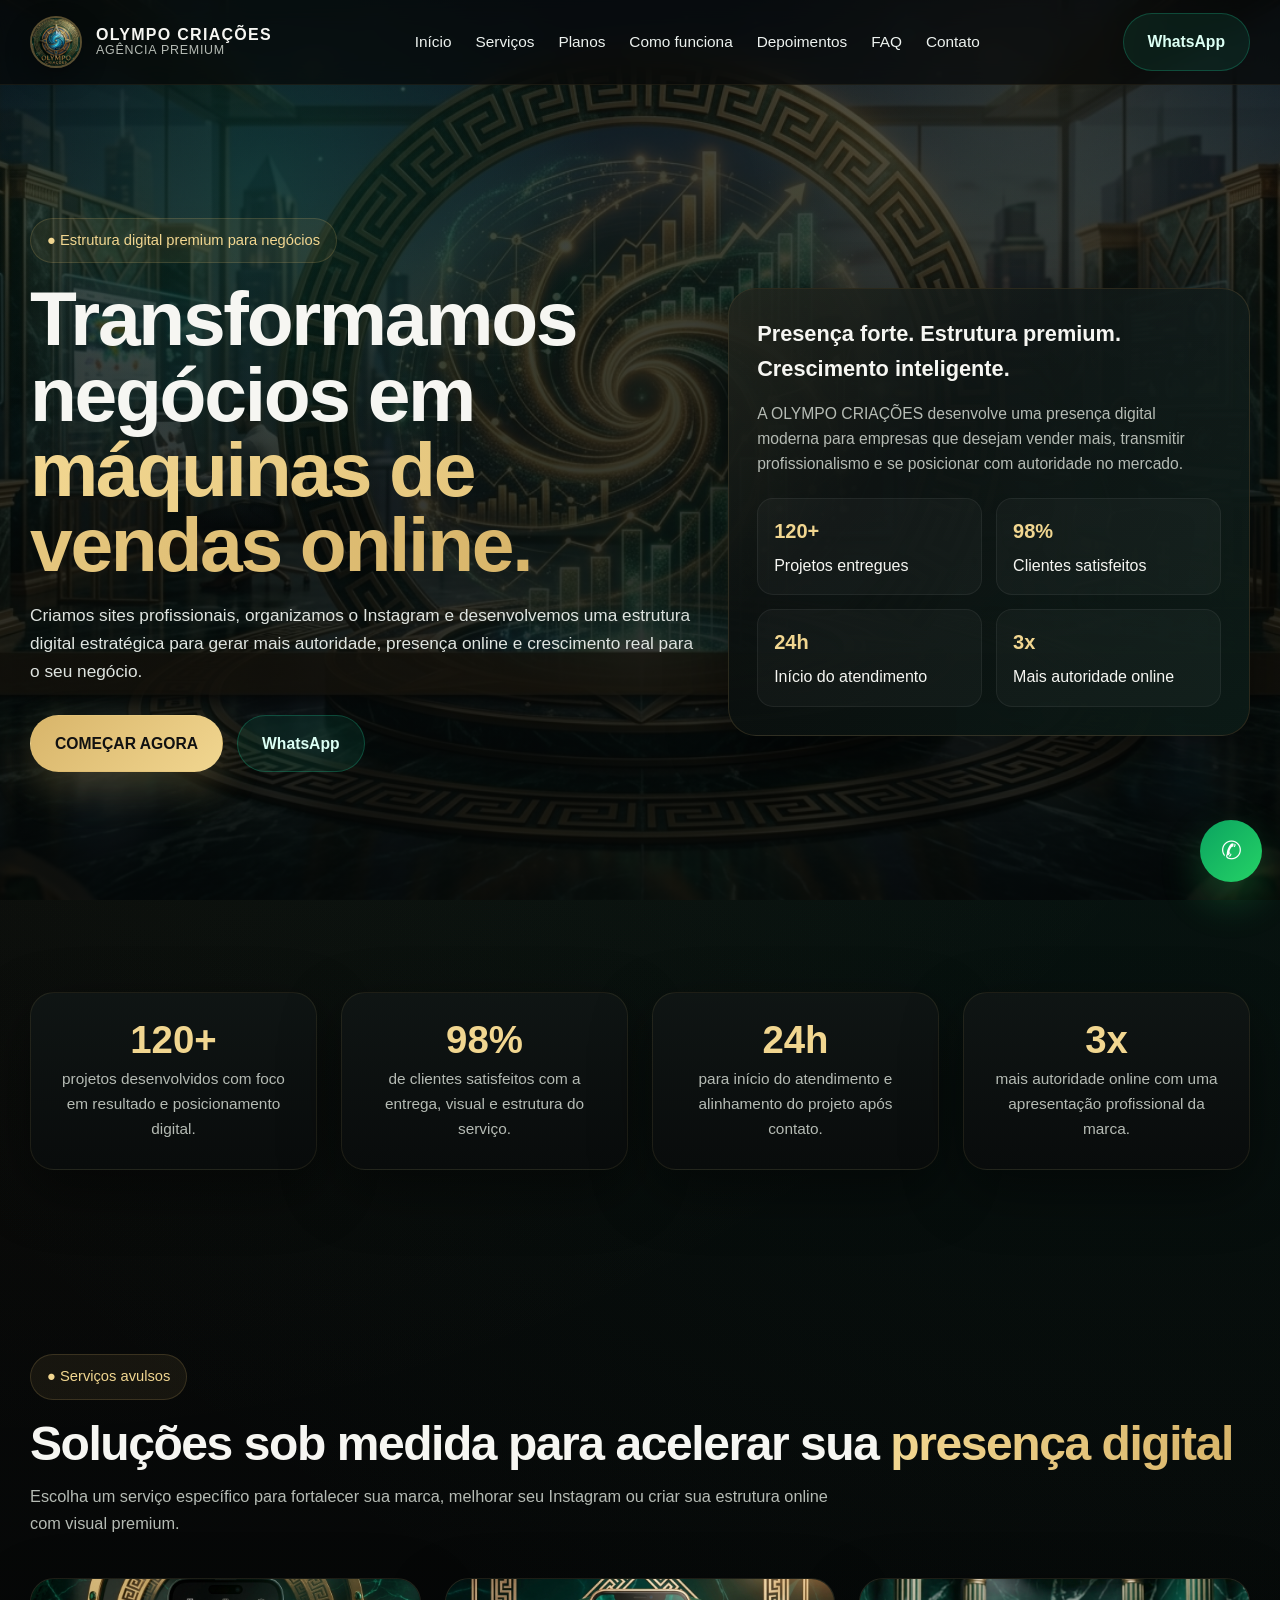
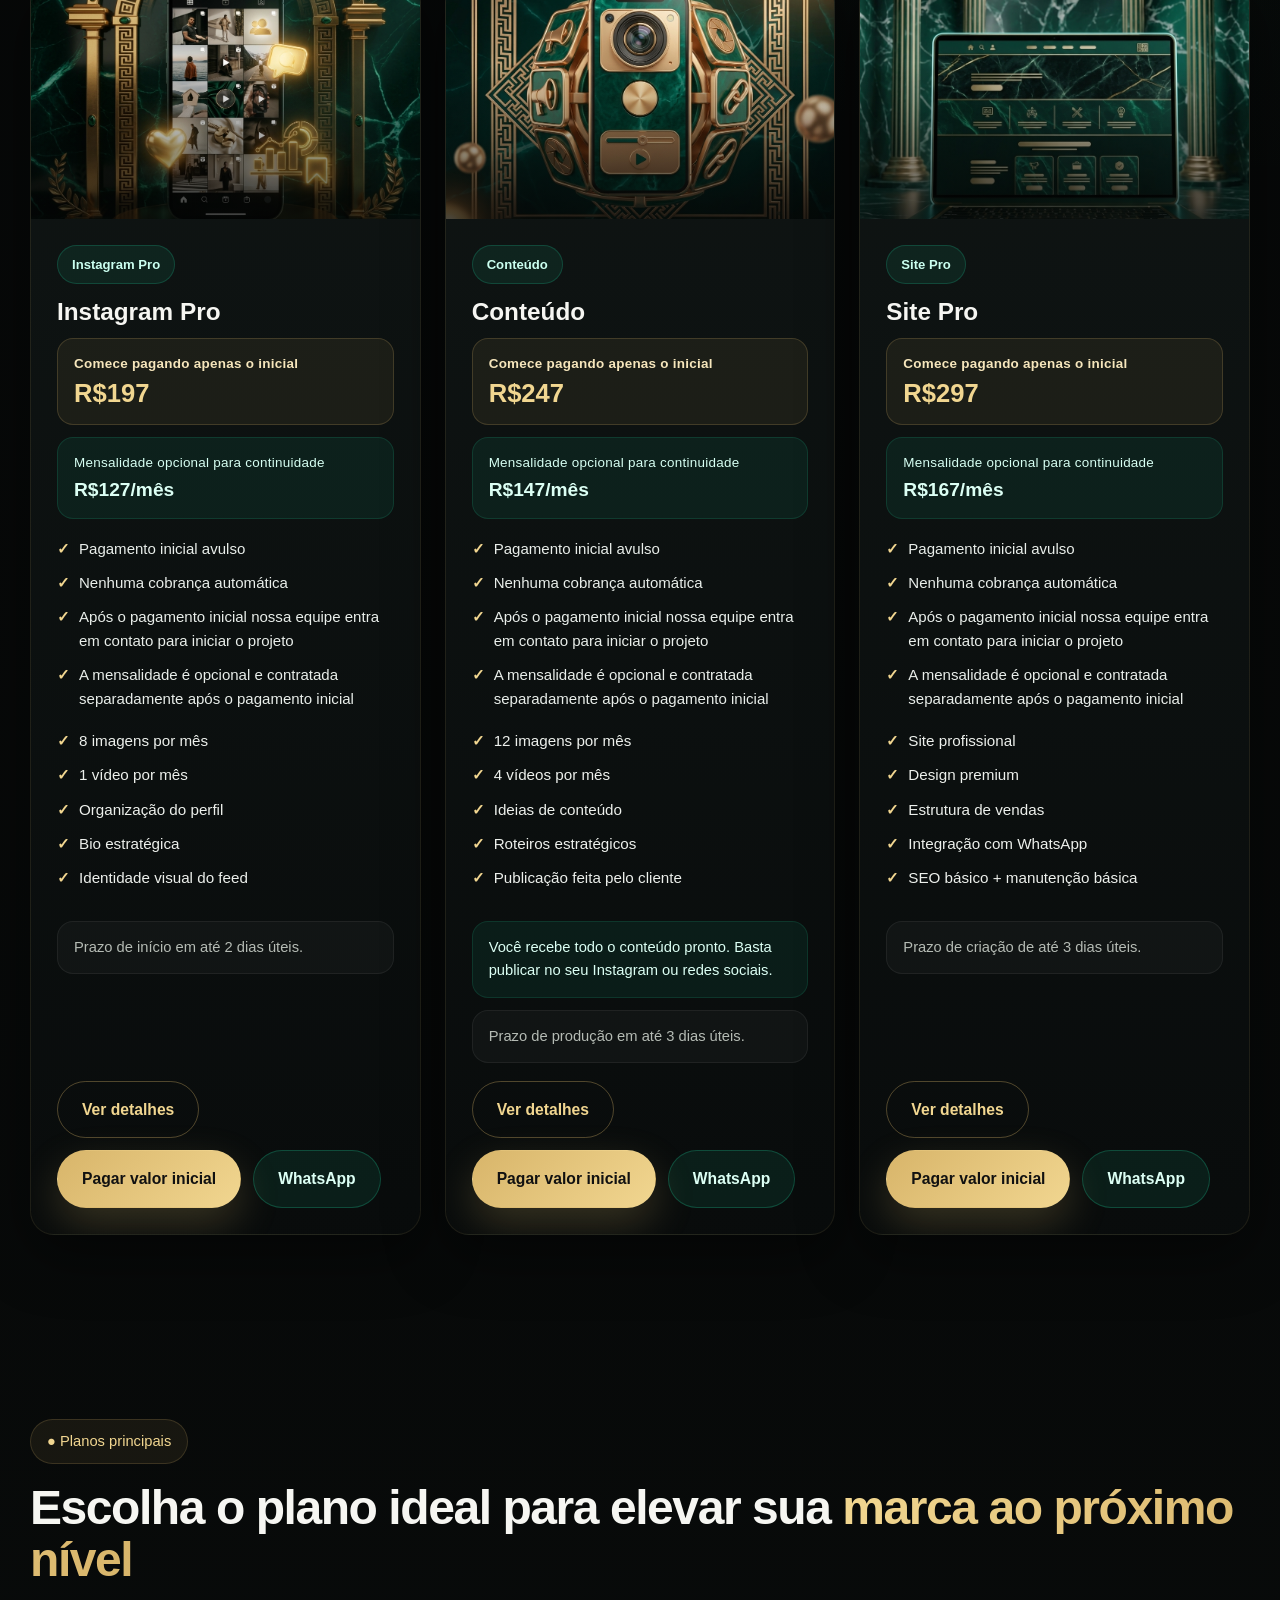
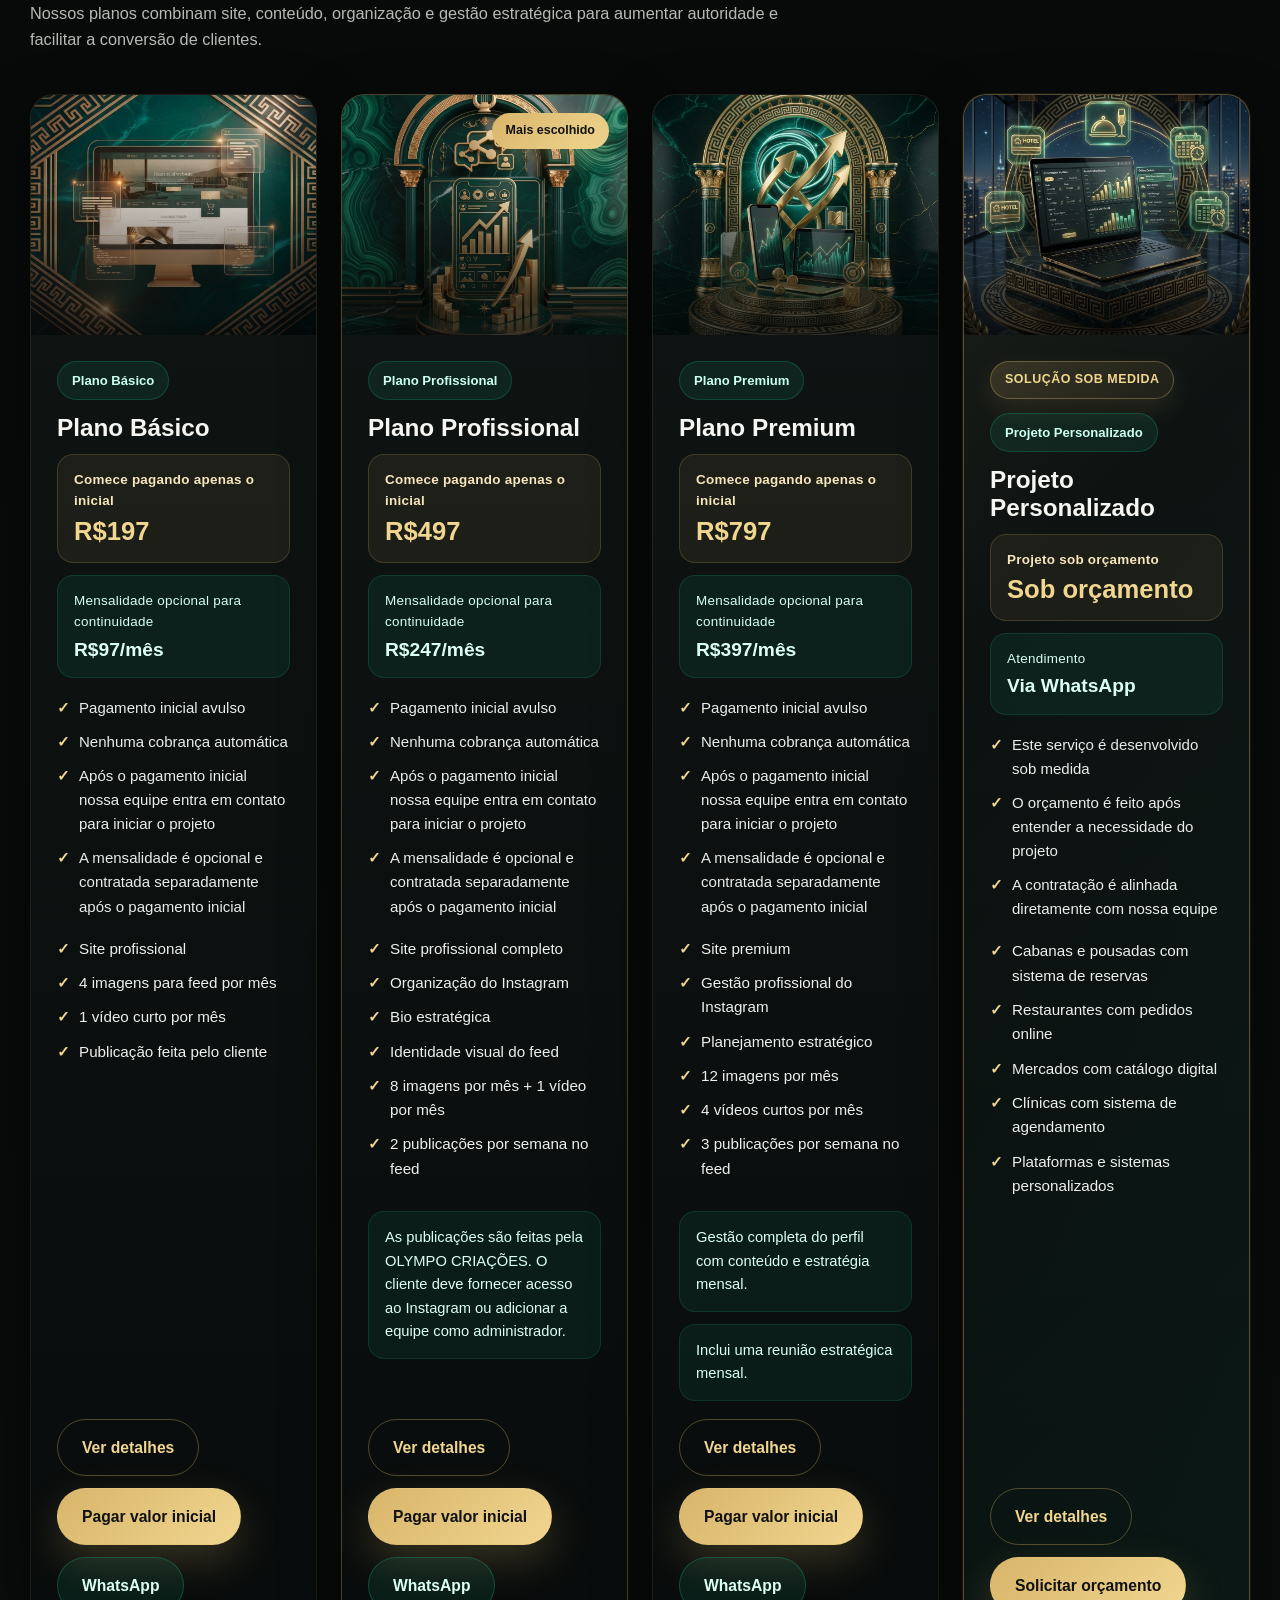
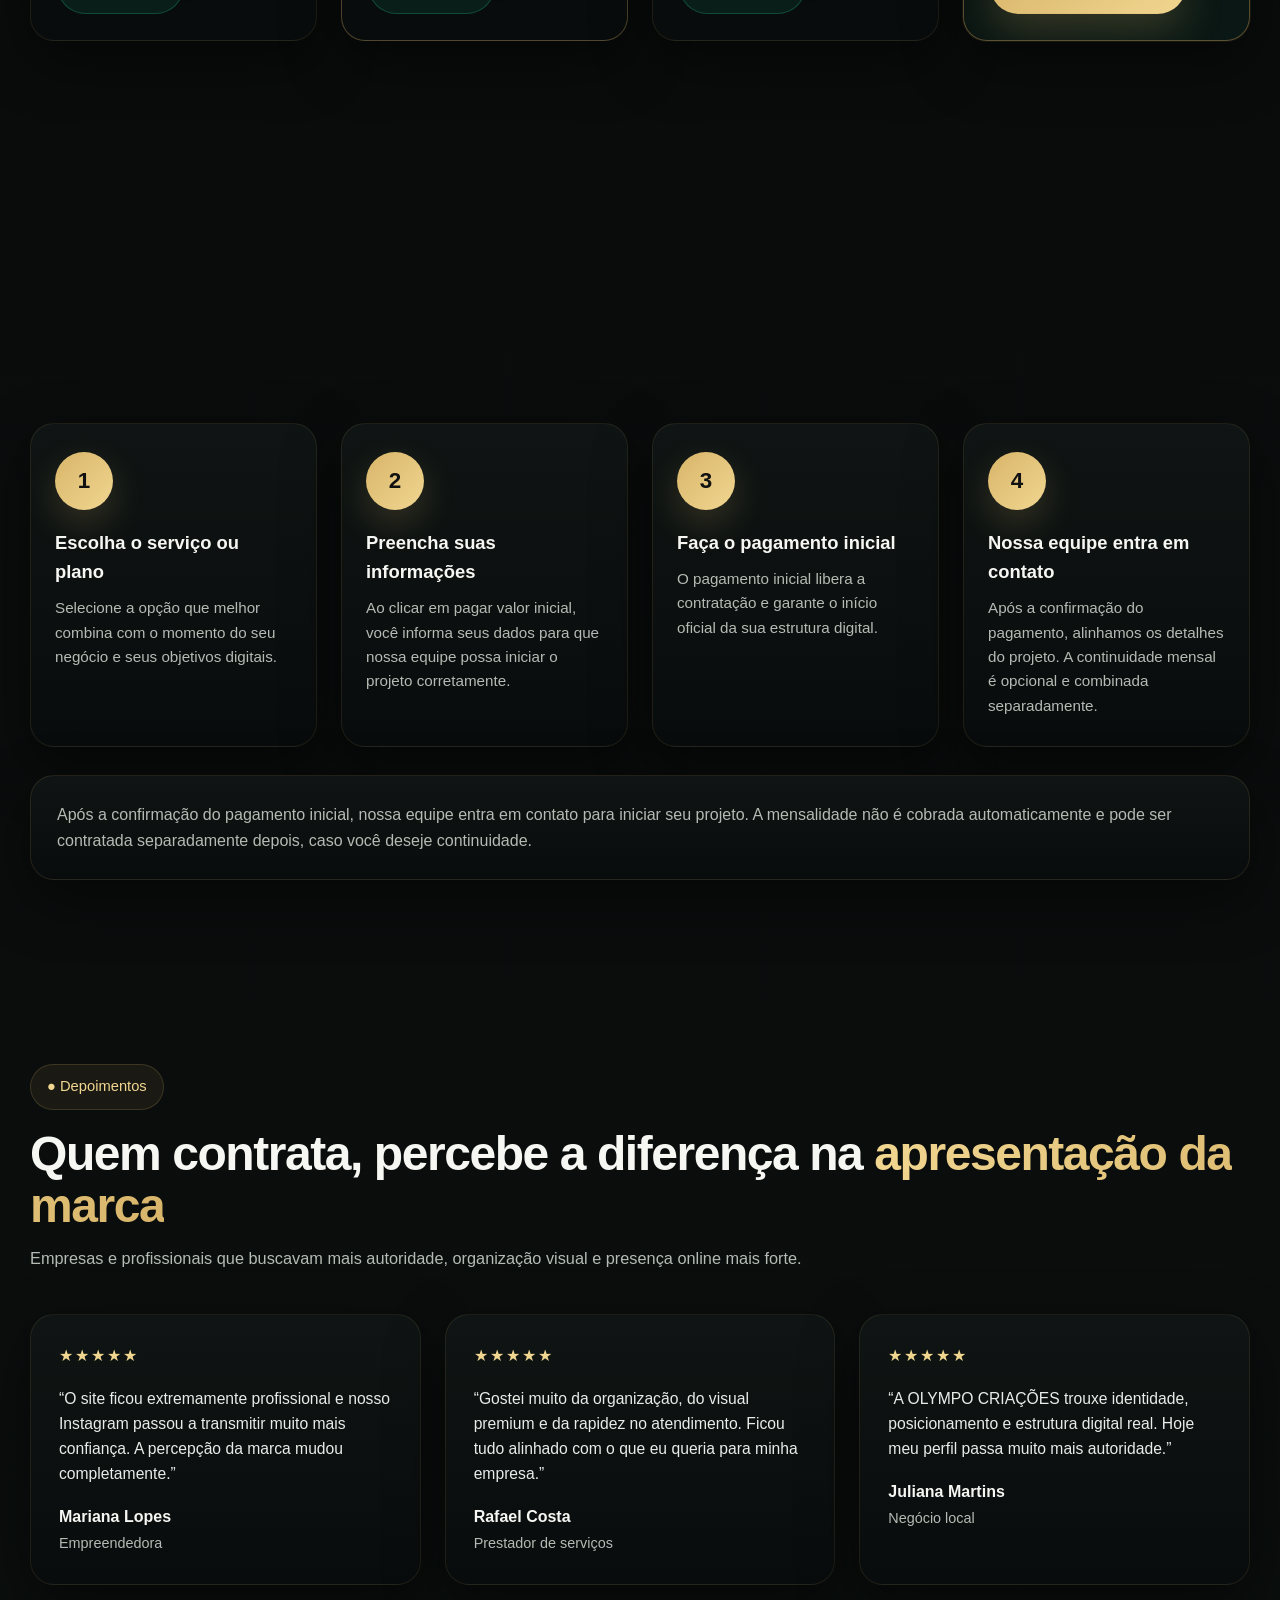
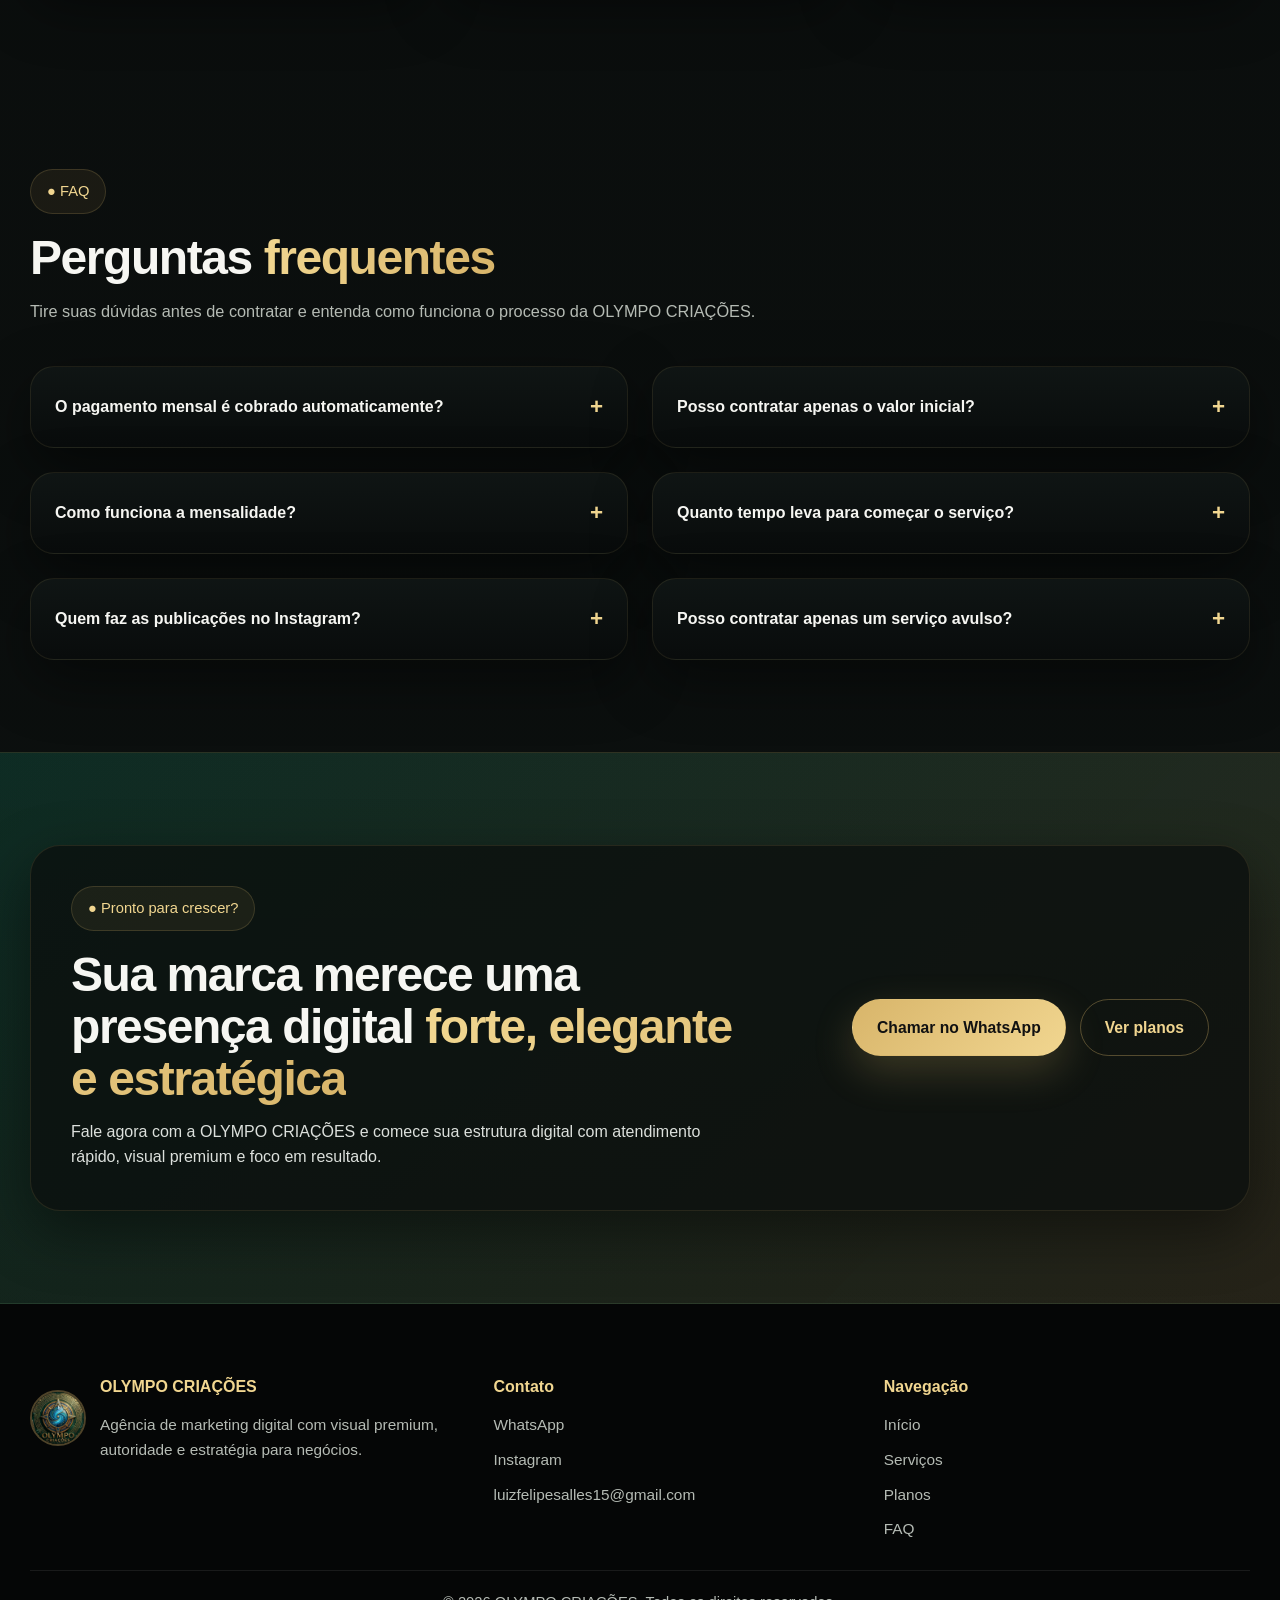
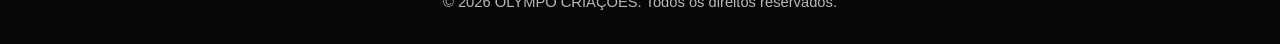
<file: index.html>
<!DOCTYPE html>
<html lang="pt-BR">
<head>
  <meta charset="UTF-8" />
  <meta name="viewport" content="width=device-width, initial-scale=1.0" />
  <title>OLYMPO CRIAÇÕES | Agência de Marketing Digital e Criação de Sites</title>
  <meta name="description" content="OLYMPO CRIAÇÕES - Agência de marketing digital especializada em criação de sites profissionais, Instagram estratégico, conteúdo e estrutura digital premium." />
  <meta name="keywords" content="marketing digital, criação de sites, instagram pro, conteúdo para instagram, agência digital, site profissional, olympo criações" />
  <meta name="author" content="OLYMPO CRIAÇÕES" />
  <meta name="robots" content="index, follow" />
  <meta name="theme-color" content="#0b0f0e" />
  <link rel="canonical" href="https://olympocriacoes.netlify.app/" />

  <meta property="og:locale" content="pt_BR" />
  <meta property="og:title" content="OLYMPO CRIAÇÕES | Agência de Marketing Digital e Criação de Sites" />
  <meta property="og:description" content="Transformamos negócios em máquinas de vendas online com sites profissionais, Instagram estratégico e estrutura digital premium." />
  <meta property="og:type" content="website" />
  <meta property="og:url" content="https://olympocriacoes.netlify.app/" />
  <meta property="og:image" content="https://olympocriacoes.netlify.app/imagens/capa-olympo.jpg" />

  <meta name="twitter:card" content="summary_large_image" />
  <meta name="twitter:title" content="OLYMPO CRIAÇÕES | Agência de Marketing Digital e Criação de Sites" />
  <meta name="twitter:description" content="Sites profissionais, conteúdo estratégico e estrutura digital para vender mais." />
  <meta name="twitter:image" content="https://olympocriacoes.netlify.app/imagens/capa-olympo.jpg" />

  <script type="application/ld+json">
  {
    "@context": "https://schema.org",
    "@type": "ProfessionalService",
    "name": "OLYMPO CRIAÇÕES",
    "image": "https://olympocriacoes.netlify.app/imagens/capa-olympo.jpg",
    "url": "https://olympocriacoes.netlify.app/",
    "telephone": "+55 41 99767-0831",
    "sameAs": [
      "https://www.instagram.com/olympo_criacoes"
    ],
    "address": {
      "@type": "PostalAddress",
      "addressCountry": "BR"
    },
    "areaServed": "Brasil",
    "description": "Agência de marketing digital especializada em criação de sites profissionais, gestão de Instagram e conteúdo estratégico."
  }
  </script>

  <style>
    :root {
      --bg: #070909;
      --bg-soft: #0d1110;
      --card: rgba(16, 22, 21, 0.94);
      --card-2: rgba(10, 14, 13, 0.98);
      --text: #f6f6f2;
      --muted: #b5bbb4;
      --emerald: #0f6b53;
      --emerald-2: #19a57d;
      --gold: #d8b56a;
      --gold-2: #f1d690;
      --line: rgba(216, 181, 106, 0.14);
      --shadow: 0 20px 60px rgba(0, 0, 0, 0.45);
      --radius: 24px;
      --radius-sm: 16px;
      --max-width: 1220px;
      --header-h: 84px;
    }

    * { margin: 0; padding: 0; box-sizing: border-box; }
    html { scroll-behavior: smooth; }
    body {
      font-family: Arial, Helvetica, sans-serif;
      background:
        radial-gradient(circle at top right, rgba(25, 165, 125, 0.14), transparent 22%),
        radial-gradient(circle at top left, rgba(216, 181, 106, 0.08), transparent 18%),
        linear-gradient(180deg, #050606 0%, #0c100f 100%);
      color: var(--text);
      line-height: 1.6;
      overflow-x: hidden;
    }
    img { max-width: 100%; display: block; }
    a { color: inherit; text-decoration: none; }
    button, input, textarea, select { font: inherit; }
    .container { width: min(100% - 32px, var(--max-width)); margin: 0 auto; }
    .section { padding: 92px 0; position: relative; }
    .section-title {
      font-size: clamp(2rem, 4vw, 3rem);
      line-height: 1.08;
      margin-bottom: 14px;
      font-weight: 900;
      letter-spacing: -0.03em;
    }
    .section-subtitle {
      color: var(--muted);
      max-width: 800px;
      font-size: 1.02rem;
      margin-bottom: 42px;
    }
    .gold-text {
      background: linear-gradient(90deg, var(--gold-2), var(--gold));
      -webkit-background-clip: text;
      -webkit-text-fill-color: transparent;
      background-clip: text;
      color: transparent;
    }
    .badge {
      display: inline-flex;
      align-items: center;
      gap: 8px;
      padding: 10px 16px;
      border: 1px solid rgba(216, 181, 106, 0.18);
      background: rgba(216, 181, 106, 0.08);
      color: var(--gold-2);
      border-radius: 999px;
      font-size: 0.92rem;
      margin-bottom: 18px;
    }
    .btn {
      display: inline-flex;
      align-items: center;
      justify-content: center;
      gap: 10px;
      padding: 15px 24px;
      border-radius: 999px;
      font-weight: 800;
      transition: 0.28s ease;
      border: 1px solid transparent;
      cursor: pointer;
      font-size: 0.98rem;
      white-space: nowrap;
    }
    .btn:hover { transform: translateY(-3px); }
    .btn-primary {
      background: linear-gradient(135deg, var(--gold), var(--gold-2));
      color: #111;
      box-shadow: 0 16px 40px rgba(216, 181, 106, 0.22);
    }
    .btn-primary:hover { box-shadow: 0 22px 50px rgba(216, 181, 106, 0.28); }
    .btn-secondary {
      background: rgba(25, 165, 125, 0.12);
      border-color: rgba(25, 165, 125, 0.34);
      color: #dcfff4;
    }
    .btn-outline {
      background: transparent;
      border-color: rgba(216, 181, 106, 0.34);
      color: var(--gold-2);
    }

    header {
      position: fixed;
      top: 0;
      left: 0;
      width: 100%;
      z-index: 999;
      transition: 0.3s ease;
      backdrop-filter: blur(12px);
      background: rgba(6, 8, 8, 0.72);
      border-bottom: 1px solid rgba(216, 181, 106, 0.08);
    }
    header.scrolled {
      background: rgba(5, 6, 6, 0.92);
      box-shadow: 0 10px 40px rgba(0,0,0,0.35);
    }
    .nav {
      min-height: var(--header-h);
      display: flex;
      align-items: center;
      justify-content: space-between;
      gap: 18px;
    }
    .brand {
      display: flex;
      align-items: center;
      gap: 14px;
      min-width: 0;
    }
    .brand img {
      width: 52px;
      height: 52px;
      object-fit: cover;
      border-radius: 50%;
      border: 2px solid rgba(216, 181, 106, 0.4);
      box-shadow: 0 10px 25px rgba(0,0,0,0.35);
    }
    .brand-text { display: flex; flex-direction: column; line-height: 1.1; }
    .brand-text strong { font-size: 1rem; letter-spacing: 0.08em; }
    .brand-text span {
      font-size: 0.78rem;
      color: var(--muted);
      letter-spacing: 0.06em;
      text-transform: uppercase;
    }
    .nav-links {
      display: flex;
      align-items: center;
      gap: 24px;
    }
    .nav-links a {
      color: #edf2ef;
      font-size: 0.96rem;
      transition: 0.25s ease;
      position: relative;
    }
    .nav-links a::after {
      content: "";
      position: absolute;
      left: 0;
      bottom: -6px;
      width: 0;
      height: 2px;
      background: linear-gradient(90deg, var(--gold), var(--gold-2));
      transition: 0.25s ease;
    }
    .nav-links a:hover { color: var(--gold-2); }
    .nav-links a:hover::after { width: 100%; }
    .nav-actions { display: flex; align-items: center; gap: 12px; }

    .menu-toggle {
      display: none;
      width: 48px;
      height: 48px;
      border-radius: 14px;
      border: 1px solid rgba(216, 181, 106, 0.16);
      background: rgba(216, 181, 106, 0.08);
      color: var(--gold-2);
      cursor: pointer;
      position: relative;
    }
    .menu-toggle span,
    .menu-toggle::before,
    .menu-toggle::after {
      content: "";
      position: absolute;
      left: 12px;
      width: 22px;
      height: 2px;
      background: currentColor;
      transition: 0.3s ease;
      border-radius: 10px;
    }
    .menu-toggle span { top: 22px; }
    .menu-toggle::before { top: 16px; }
    .menu-toggle::after { top: 28px; }
    .menu-toggle.active span { opacity: 0; }
    .menu-toggle.active::before { top: 22px; transform: rotate(45deg); }
    .menu-toggle.active::after { top: 22px; transform: rotate(-45deg); }

    .mobile-menu {
      display: none;
      position: absolute;
      top: calc(100% + 10px);
      left: 16px;
      right: 16px;
      background: rgba(8, 10, 10, 0.97);
      border: 1px solid rgba(216, 181, 106, 0.12);
      border-radius: 22px;
      padding: 18px;
      box-shadow: var(--shadow);
    }
    .mobile-menu.active { display: block; animation: fadeUp 0.3s ease; }
    .mobile-menu a {
      display: block;
      padding: 14px 10px;
      border-bottom: 1px solid rgba(255,255,255,0.06);
      color: #f4f4f2;
    }
    .mobile-menu a:last-child { border-bottom: none; }

    .hero {
      min-height: 100vh;
      display: flex;
      align-items: center;
      position: relative;
      overflow: hidden;
      padding-top: calc(var(--header-h) + 40px);
      background:
        linear-gradient(rgba(4, 6, 6, 0.72), rgba(4, 6, 6, 0.86)),
        url('imagens/hero-bg.jpg') center/cover no-repeat;
    }
    .hero::before {
      content: "";
      position: absolute;
      inset: 0;
      background:
        radial-gradient(circle at 20% 20%, rgba(25, 165, 125, 0.18), transparent 28%),
        radial-gradient(circle at 80% 10%, rgba(216, 181, 106, 0.12), transparent 22%);
      pointer-events: none;
    }
    .hero-content {
      position: relative;
      z-index: 2;
      display: grid;
      grid-template-columns: 1.12fr 0.88fr;
      gap: 34px;
      align-items: center;
    }
    .hero h1 {
      font-size: clamp(2.5rem, 6vw, 5.1rem);
      line-height: 0.98;
      margin-bottom: 20px;
      font-weight: 900;
      letter-spacing: -0.03em;
      max-width: 850px;
    }
    .hero p {
      color: #dfe4e0;
      max-width: 680px;
      font-size: 1.08rem;
      margin-bottom: 30px;
    }
    .hero-buttons {
      display: flex;
      flex-wrap: wrap;
      gap: 14px;
      margin-bottom: 34px;
    }
    .hero-card {
      background: linear-gradient(180deg, rgba(17,24,23,0.9), rgba(10,14,13,0.96));
      border: 1px solid rgba(216,181,106,0.16);
      border-radius: 28px;
      padding: 28px;
      box-shadow: var(--shadow);
      position: relative;
      overflow: hidden;
    }
    .hero-card::before {
      content: "";
      position: absolute;
      inset: 0;
      background: linear-gradient(135deg, rgba(216,181,106,0.08), transparent 35%, rgba(25,165,125,0.08));
      pointer-events: none;
    }
    .hero-card h3 {
      font-size: 1.36rem;
      margin-bottom: 14px;
      position: relative;
    }
    .hero-card p {
      margin-bottom: 0;
      color: var(--muted);
      font-size: 0.98rem;
      position: relative;
    }
    .hero-mini-stats {
      display: grid;
      grid-template-columns: repeat(2,1fr);
      gap: 14px;
      margin-top: 22px;
      position: relative;
    }
    .hero-mini-stats div {
      padding: 16px;
      border-radius: 16px;
      background: rgba(255,255,255,0.03);
      border: 1px solid rgba(255,255,255,0.06);
    }
    .hero-mini-stats strong {
      display: block;
      font-size: 1.25rem;
      color: var(--gold-2);
      margin-bottom: 6px;
    }

    .stats-grid,
    .cards-grid,
    .plans-grid,
    .steps-grid,
    .testimonials-grid,
    .faq-grid,
    .footer-grid {
      display: grid;
      gap: 24px;
    }
    .stats-grid { grid-template-columns: repeat(4,1fr); }
    .cards-grid { grid-template-columns: repeat(3,1fr); }
    .plans-grid { grid-template-columns: repeat(4,1fr); }
    .steps-grid { grid-template-columns: repeat(4,1fr); }
    .testimonials-grid { grid-template-columns: repeat(3,1fr); }
    .faq-grid { grid-template-columns: 1fr 1fr; }

    .stat-card,
    .service-card,
    .plan-card,
    .step-card,
    .testimonial-card,
    .faq-item {
      background: linear-gradient(180deg, rgba(16,22,21,0.95), rgba(9,12,12,0.98));
      border: 1px solid rgba(216,181,106,0.1);
      border-radius: var(--radius);
      box-shadow: var(--shadow);
    }

    .stat-card {
      padding: 28px 24px;
      text-align: center;
      transition: 0.35s ease;
    }
    .stat-card:hover,
    .service-card:hover,
    .plan-card:hover,
    .testimonial-card:hover,
    .step-card:hover {
      transform: translateY(-8px);
      border-color: rgba(216,181,106,0.25);
      box-shadow: 0 24px 65px rgba(0,0,0,0.42);
    }
    .stat-card h3 {
      font-size: clamp(2rem, 3vw, 2.6rem);
      color: var(--gold-2);
      margin-bottom: 8px;
      line-height: 1;
    }
    .stat-card p {
      color: var(--muted);
      font-size: 0.96rem;
    }

    .service-card,
    .plan-card {
      overflow: hidden;
      transition: 0.35s ease;
      display: flex;
      flex-direction: column;
    }
    .card-image {
      height: 240px;
      overflow: hidden;
      position: relative;
    }
    .card-image::after {
      content: "";
      position: absolute;
      inset: 0;
      background: linear-gradient(180deg, transparent 35%, rgba(4,5,5,0.72) 100%);
    }
    .card-image img {
      width: 100%;
      height: 100%;
      object-fit: cover;
      transition: 0.5s ease;
    }
    .service-card:hover .card-image img,
    .plan-card:hover .card-image img { transform: scale(1.06); }
    .card-content {
      padding: 26px;
      display: flex;
      flex-direction: column;
      flex: 1;
    }
    .card-tag {
      display: inline-block;
      width: fit-content;
      padding: 8px 14px;
      border-radius: 999px;
      background: rgba(25,165,125,0.12);
      border: 1px solid rgba(25,165,125,0.28);
      color: #cbfff0;
      font-size: 0.82rem;
      margin-bottom: 14px;
      font-weight: 700;
    }
    .card-content h3 {
      font-size: 1.52rem;
      margin-bottom: 12px;
      line-height: 1.15;
    }

    .price-box {
      display: grid;
      gap: 12px;
      margin-bottom: 18px;
    }
    .price-main,
    .price-monthly {
      padding: 14px 16px;
      border-radius: 16px;
    }
    .price-main {
      background: rgba(216,181,106,0.08);
      border: 1px solid rgba(216,181,106,0.2);
    }
    .price-main span,
    .price-monthly span {
      display: block;
      font-size: 0.84rem;
      margin-bottom: 5px;
      letter-spacing: 0.02em;
    }
    .price-main span { color: #f6e6bc; font-weight: 700; }
    .price-monthly span { color: #d7fff3; }
    .price-main strong {
      font-size: 1.6rem;
      line-height: 1.1;
      color: var(--gold-2);
    }
    .price-monthly {
      background: rgba(25,165,125,0.1);
      border: 1px solid rgba(25,165,125,0.2);
    }
    .price-monthly strong {
      font-size: 1.2rem;
      line-height: 1.1;
      color: #dcfff4;
    }

    .pricing-guidance {
      display: grid;
      gap: 10px;
      margin-bottom: 18px;
    }
    .pricing-guidance li {
      list-style: none;
      position: relative;
      padding-left: 22px;
      color: #e9eeea;
      font-size: 0.94rem;
    }
    .pricing-guidance li::before {
      content: "✓";
      position: absolute;
      left: 0;
      top: 0;
      color: var(--gold-2);
      font-weight: 900;
    }

    .feature-list {
      display: grid;
      gap: 10px;
      margin-bottom: 18px;
      color: #e8ece8;
    }
    .feature-list li {
      list-style: none;
      position: relative;
      padding-left: 22px;
      color: #edf0ec;
      font-size: 0.95rem;
    }
    .feature-list li::before {
      content: "✓";
      position: absolute;
      left: 0;
      top: 0;
      color: var(--gold-2);
      font-weight: bold;
    }

    .deadline,
    .payment-note,
    .important-phrase,
    .note {
      padding: 14px 16px;
      border-radius: 16px;
      font-size: 0.92rem;
      margin-top: 12px;
    }
    .deadline {
      background: rgba(255,255,255,0.03);
      border: 1px solid rgba(255,255,255,0.06);
      color: var(--muted);
    }
    .payment-note {
      background: rgba(216,181,106,0.09);
      border: 1px solid rgba(216,181,106,0.2);
      color: #f6e6bc;
    }
    .important-phrase,
    .note {
      background: rgba(25,165,125,0.1);
      border: 1px solid rgba(25,165,125,0.18);
      color: #dcfff4;
    }

    .card-actions {
      margin-top: auto;
      display: flex;
      gap: 12px;
      flex-wrap: wrap;
      padding-top: 18px;
    }

    .plan-card.featured {
      border: 1px solid rgba(216,181,106,0.32);
      transform: translateY(-8px);
      position: relative;
    }
    .featured-badge {
      position: absolute;
      top: 18px;
      right: 18px;
      z-index: 2;
      background: linear-gradient(135deg, var(--gold), var(--gold-2));
      color: #111;
      font-weight: 800;
      padding: 8px 14px;
      border-radius: 999px;
      font-size: 0.78rem;
      box-shadow: 0 10px 25px rgba(216,181,106,0.25);
    }

    .custom-plan {
      position: relative;
      border: 1px solid rgba(216,181,106,0.38);
      box-shadow: 0 0 0 1px rgba(216,181,106,0.08), 0 22px 60px rgba(0,0,0,0.42);
      overflow: hidden;
    }
    .custom-plan::before {
      content: "";
      position: absolute;
      inset: 0;
      background: linear-gradient(135deg, rgba(216,181,106,0.08), transparent 30%, rgba(25,165,125,0.08));
      pointer-events: none;
      z-index: 0;
    }
    .custom-plan .card-content,
    .custom-plan .card-image { position: relative; z-index: 1; }
    .custom-badge {
      display: inline-flex;
      width: fit-content;
      padding: 8px 14px;
      border-radius: 999px;
      background: linear-gradient(135deg, rgba(216,181,106,0.18), rgba(216,181,106,0.08));
      border: 1px solid rgba(216,181,106,0.35);
      color: var(--gold-2);
      font-size: 0.78rem;
      font-weight: 800;
      letter-spacing: 0.04em;
      text-transform: uppercase;
      margin-bottom: 14px;
      box-shadow: 0 10px 25px rgba(216,181,106,0.12);
    }

    .step-card {
      padding: 28px 24px;
      position: relative;
      overflow: hidden;
    }
    .step-number {
      width: 58px;
      height: 58px;
      border-radius: 50%;
      display: grid;
      place-items: center;
      font-size: 1.4rem;
      font-weight: 900;
      margin-bottom: 18px;
      background: linear-gradient(135deg, var(--gold), var(--gold-2));
      color: #111;
      box-shadow: 0 14px 35px rgba(216,181,106,0.2);
    }
    .step-card h3 {
      font-size: 1.15rem;
      margin-bottom: 10px;
    }
    .step-card p {
      color: var(--muted);
      font-size: 0.95rem;
    }
    .process-note {
      margin-top: 28px;
      background: linear-gradient(180deg, rgba(16,22,21,0.95), rgba(9,12,12,0.98));
      border: 1px solid rgba(216,181,106,0.12);
      border-radius: var(--radius);
      padding: 26px;
      color: var(--muted);
      box-shadow: var(--shadow);
    }

    .testimonial-card { padding: 28px; }
    .stars {
      color: var(--gold-2);
      font-size: 1rem;
      margin-bottom: 18px;
      letter-spacing: 2px;
    }
    .testimonial-card p {
      color: #e9ece8;
      margin-bottom: 18px;
      font-size: 0.98rem;
    }
    .testimonial-card strong { display: block; font-size: 1rem; }
    .testimonial-card span { color: var(--muted); font-size: 0.9rem; }

    .faq-item { padding: 0; overflow: hidden; }
    .faq-question {
      width: 100%;
      background: transparent;
      border: none;
      color: var(--text);
      text-align: left;
      padding: 22px 24px;
      font-size: 1rem;
      font-weight: 700;
      display: flex;
      justify-content: space-between;
      align-items: center;
      cursor: pointer;
    }
    .faq-question span:last-child {
      color: var(--gold-2);
      font-size: 1.4rem;
      transition: 0.3s ease;
      margin-left: 14px;
      flex-shrink: 0;
    }
    .faq-answer {
      max-height: 0;
      overflow: hidden;
      transition: max-height 0.35s ease;
      color: var(--muted);
      padding: 0 24px;
    }
    .faq-item.active .faq-answer {
      max-height: 220px;
      padding: 0 24px 24px;
    }
    .faq-item.active .faq-question span:last-child {
      transform: rotate(45deg);
    }

    .cta {
      background:
        linear-gradient(135deg, rgba(25,165,125,0.18), rgba(216,181,106,0.14)),
        linear-gradient(180deg, rgba(12,17,16,0.96), rgba(8,10,10,0.98));
      border-top: 1px solid rgba(216,181,106,0.1);
      border-bottom: 1px solid rgba(216,181,106,0.1);
    }
    .cta-box {
      display: grid;
      grid-template-columns: 1.2fr 0.8fr;
      gap: 24px;
      align-items: center;
      padding: 40px;
      border-radius: 30px;
      background: rgba(11,15,14,0.76);
      border: 1px solid rgba(216,181,106,0.12);
      box-shadow: var(--shadow);
    }
    .cta-box p {
      color: #dce0dc;
      margin-top: 12px;
      max-width: 760px;
    }
    .cta-actions {
      display: flex;
      justify-content: flex-end;
      flex-wrap: wrap;
      gap: 14px;
    }

    footer {
      padding: 70px 0 30px;
      background: #050606;
    }
    .footer-grid {
      grid-template-columns: 1.2fr 1fr 1fr;
      margin-bottom: 28px;
    }
    .footer-brand {
      display: flex;
      gap: 14px;
      align-items: center;
      margin-bottom: 14px;
    }
    .footer-brand img {
      width: 56px;
      height: 56px;
      border-radius: 50%;
      object-fit: cover;
      border: 2px solid rgba(216,181,106,0.35);
    }
    footer h4 {
      margin-bottom: 14px;
      color: var(--gold-2);
    }
    footer p, footer li, footer a {
      color: var(--muted);
      font-size: 0.96rem;
    }
    .footer-links {
      display: grid;
      gap: 10px;
      list-style: none;
    }
    .footer-bottom {
      border-top: 1px solid rgba(255,255,255,0.08);
      padding-top: 20px;
      color: var(--muted);
      text-align: center;
      font-size: 0.92rem;
    }

    .whatsapp-float {
      position: fixed;
      right: 18px;
      bottom: 18px;
      width: 62px;
      height: 62px;
      border-radius: 50%;
      display: grid;
      place-items: center;
      background: linear-gradient(135deg,#0ba360,#25d366);
      color: #fff;
      font-size: 1.55rem;
      box-shadow: 0 18px 40px rgba(37,211,102,0.28);
      z-index: 999;
      transition: 0.3s ease;
    }
    .whatsapp-float:hover { transform: translateY(-4px) scale(1.04); }

    .reveal {
      opacity: 0;
      transform: translateY(24px);
      transition: 0.7s ease;
    }
    .reveal.visible {
      opacity: 1;
      transform: translateY(0);
    }

    .modal {
      position: fixed;
      inset: 0;
      background: rgba(3,4,4,0.76);
      backdrop-filter: blur(8px);
      display: none;
      align-items: center;
      justify-content: center;
      padding: 20px;
      z-index: 1000;
    }
    .modal.active { display: flex; }
    .modal-content {
      width: min(100%, 760px);
      background: linear-gradient(180deg, rgba(15,20,19,0.98), rgba(8,10,10,1));
      border: 1px solid rgba(216,181,106,0.18);
      border-radius: 28px;
      box-shadow: var(--shadow);
      overflow: hidden;
      animation: fadeUp 0.35s ease;
      max-height: 92vh;
      display: flex;
      flex-direction: column;
    }
    .modal-header {
      display: flex;
      justify-content: space-between;
      align-items: center;
      gap: 18px;
      padding: 22px 24px;
      border-bottom: 1px solid rgba(255,255,255,0.06);
    }
    .modal-header h3 { font-size: 1.4rem; }
    .modal-close {
      width: 44px;
      height: 44px;
      border-radius: 50%;
      border: 1px solid rgba(216,181,106,0.18);
      background: rgba(216,181,106,0.08);
      color: var(--gold-2);
      cursor: pointer;
      font-size: 1.4rem;
      line-height: 1;
    }
    .modal-body {
      padding: 24px;
      overflow-y: auto;
    }
    .modal-body p {
      color: var(--muted);
      margin-bottom: 18px;
    }
    .modal-body h4 {
      color: var(--gold-2);
      margin: 18px 0 10px;
      font-size: 1rem;
    }
    .modal-body ul {
      display: grid;
      gap: 10px;
      margin-bottom: 18px;
      list-style: none;
    }
    .modal-body li {
      position: relative;
      padding-left: 22px;
      color: #eef0ec;
    }
    .modal-body li::before {
      content: "•";
      position: absolute;
      left: 0;
      top: 0;
      color: var(--gold-2);
      font-size: 1.2rem;
      line-height: 1;
    }
    .modal-footer {
      padding: 0 24px 24px;
      display: flex;
      gap: 12px;
      flex-wrap: wrap;
    }

    .lead-form {
      display: grid;
      gap: 14px;
    }
    .selected-service-chip {
      display: inline-flex;
      width: fit-content;
      padding: 10px 14px;
      border-radius: 999px;
      background: rgba(216,181,106,0.08);
      border: 1px solid rgba(216,181,106,0.16);
      color: var(--gold-2);
      font-size: 0.9rem;
      font-weight: 700;
      margin-bottom: 6px;
    }
    .form-grid {
      display: grid;
      grid-template-columns: 1fr 1fr;
      gap: 14px;
    }
    .lead-form .full { grid-column: 1 / -1; }
    .lead-form label {
      display: grid;
      gap: 8px;
      color: #eef1ed;
      font-size: 0.92rem;
      font-weight: 700;
    }
    .lead-form input,
    .lead-form textarea,
    .lead-form select {
      width: 100%;
      background: rgba(255,255,255,0.04);
      border: 1px solid rgba(255,255,255,0.08);
      color: var(--text);
      border-radius: 16px;
      padding: 14px 16px;
      outline: none;
      transition: 0.25s ease;
    }
    .lead-form input:focus,
    .lead-form textarea:focus,
    .lead-form select:focus {
      border-color: rgba(216,181,106,0.3);
      box-shadow: 0 0 0 4px rgba(216,181,106,0.08);
    }
    .lead-form textarea {
      min-height: 120px;
      resize: vertical;
    }
    .form-helper {
      color: var(--muted);
      font-size: 0.92rem;
      margin-top: -4px;
    }
    .form-status {
      display: none;
      padding: 14px 16px;
      border-radius: 16px;
      font-size: 0.92rem;
      background: rgba(25,165,125,0.1);
      border: 1px solid rgba(25,165,125,0.2);
      color: #dcfff4;
    }
    .form-status.error {
      background: rgba(255,90,90,0.1);
      border-color: rgba(255,90,90,0.2);
      color: #ffdede;
    }

    @keyframes fadeUp {
      from { opacity: 0; transform: translateY(14px); }
      to { opacity: 1; transform: translateY(0); }
    }

    @media (max-width:1100px) {
      .hero-content,
      .cta-box,
      .footer-grid { grid-template-columns: 1fr; }
      .stats-grid,
      .steps-grid { grid-template-columns: repeat(2,1fr); }
      .cards-grid,
      .plans-grid,
      .testimonials-grid,
      .faq-grid { grid-template-columns: 1fr 1fr; }
      .cta-actions { justify-content: flex-start; }
    }

    @media (max-width:860px) {
      .nav-links,
      .nav-actions .btn-secondary { display: none; }
      .menu-toggle { display: inline-flex; }
      .hero { min-height: auto; padding: calc(var(--header-h) + 50px) 0 90px; }
      .hero-card { padding: 22px; }
      .form-grid { grid-template-columns: 1fr; }
    }

    @media (max-width:680px) {
      .section { padding: 72px 0; }
      .stats-grid,
      .cards-grid,
      .plans-grid,
      .steps-grid,
      .testimonials-grid,
      .faq-grid { grid-template-columns: 1fr; }
      .brand-text strong { font-size: 0.92rem; }
      .brand-text span { font-size: 0.72rem; }
      .hero h1 { font-size: clamp(2.2rem, 10vw, 3.4rem); }
      .hero p,
      .section-subtitle,
      .cta-box p { font-size: 0.98rem; }
      .card-content,
      .step-card,
      .testimonial-card,
      .cta-box,
      .process-note { padding: 22px; }
      .card-image { height: 220px; }
      .hero-buttons,
      .cta-actions,
      .card-actions,
      .modal-footer { flex-direction: column; }
      .btn { width: 100%; }
      .hero-mini-stats { grid-template-columns: 1fr; }
      .whatsapp-float {
        width: 58px;
        height: 58px;
        right: 14px;
        bottom: 14px;
      }
    }
  </style>
</head>
<body>
  <header id="header">
    <div class="container nav">
      <a href="#inicio" class="brand">
        <img src="imagens/capa-olympo.jpg" alt="Logo OLYMPO CRIAÇÕES" />
        <div class="brand-text">
          <strong>OLYMPO CRIAÇÕES</strong>
          <span>Agência Premium</span>
        </div>
      </a>

      <nav class="nav-links" aria-label="Navegação principal">
        <a href="#inicio">Início</a>
        <a href="#servicos">Serviços</a>
        <a href="#planos">Planos</a>
        <a href="#como-funciona">Como funciona</a>
        <a href="#depoimentos">Depoimentos</a>
        <a href="#faq">FAQ</a>
        <a href="#contato">Contato</a>
      </nav>

      <div class="nav-actions">
        <a class="btn btn-secondary" href="https://wa.me/5541997670831" target="_blank" rel="noopener noreferrer">WhatsApp</a>
        <button class="menu-toggle" id="menuToggle" aria-label="Abrir menu">
          <span></span>
        </button>
      </div>

      <div class="mobile-menu" id="mobileMenu">
        <a href="#inicio">Início</a>
        <a href="#servicos">Serviços</a>
        <a href="#planos">Planos</a>
        <a href="#como-funciona">Como funciona</a>
        <a href="#depoimentos">Depoimentos</a>
        <a href="#faq">FAQ</a>
        <a href="#contato">Contato</a>
        <a href="https://wa.me/5541997670831" target="_blank" rel="noopener noreferrer">WhatsApp</a>
      </div>
    </div>
  </header>

  <main>
    <section class="hero" id="inicio">
      <div class="container hero-content">
        <div class="reveal">
          <div class="badge">● Estrutura digital premium para negócios</div>
          <h1>Transformamos negócios em <span class="gold-text">máquinas de vendas online.</span></h1>
          <p>
            Criamos sites profissionais, organizamos o Instagram e desenvolvemos uma estrutura digital estratégica
            para gerar mais autoridade, presença online e crescimento real para o seu negócio.
          </p>
          <div class="hero-buttons">
            <a href="#planos" class="btn btn-primary">COMEÇAR AGORA</a>
            <a href="https://wa.me/5541997670831" target="_blank" rel="noopener noreferrer" class="btn btn-secondary">WhatsApp</a>
          </div>
        </div>

        <div class="hero-card reveal">
          <h3>Presença forte. Estrutura premium. Crescimento inteligente.</h3>
          <p>
            A OLYMPO CRIAÇÕES desenvolve uma presença digital moderna para empresas que desejam vender mais,
            transmitir profissionalismo e se posicionar com autoridade no mercado.
          </p>
          <div class="hero-mini-stats">
            <div>
              <strong>120+</strong>
              <span>Projetos entregues</span>
            </div>
            <div>
              <strong>98%</strong>
              <span>Clientes satisfeitos</span>
            </div>
            <div>
              <strong>24h</strong>
              <span>Início do atendimento</span>
            </div>
            <div>
              <strong>3x</strong>
              <span>Mais autoridade online</span>
            </div>
          </div>
        </div>
      </div>
    </section>

    <section class="section" aria-label="Estatísticas">
      <div class="container">
        <div class="stats-grid">
          <div class="stat-card reveal">
            <h3>120+</h3>
            <p>projetos desenvolvidos com foco em resultado e posicionamento digital.</p>
          </div>
          <div class="stat-card reveal">
            <h3>98%</h3>
            <p>de clientes satisfeitos com a entrega, visual e estrutura do serviço.</p>
          </div>
          <div class="stat-card reveal">
            <h3>24h</h3>
            <p>para início do atendimento e alinhamento do projeto após contato.</p>
          </div>
          <div class="stat-card reveal">
            <h3>3x</h3>
            <p>mais autoridade online com uma apresentação profissional da marca.</p>
          </div>
        </div>
      </div>
    </section>

    <section class="section" id="servicos">
      <div class="container">
        <div class="badge reveal">● Serviços avulsos</div>
        <h2 class="section-title reveal">Soluções sob medida para acelerar sua <span class="gold-text">presença digital</span></h2>
        <p class="section-subtitle reveal">
          Escolha um serviço específico para fortalecer sua marca, melhorar seu Instagram ou criar sua estrutura online com visual premium.
        </p>

        <div class="cards-grid">
          <article class="service-card reveal">
            <div class="card-image">
              <img src="imagens/instagram-pro.jpg" alt="Instagram Pro" />
            </div>
            <div class="card-content">
              <span class="card-tag">Instagram Pro</span>
              <h3>Instagram Pro</h3>

              <div class="price-box">
                <div class="price-main">
                  <span>Comece pagando apenas o inicial</span>
                  <strong>R$197</strong>
                </div>
                <div class="price-monthly">
                  <span>Mensalidade opcional para continuidade</span>
                  <strong>R$127/mês</strong>
                </div>
              </div>

              <ul class="pricing-guidance">
                <li>Pagamento inicial avulso</li>
                <li>Nenhuma cobrança automática</li>
                <li>Após o pagamento inicial nossa equipe entra em contato para iniciar o projeto</li>
                <li>A mensalidade é opcional e contratada separadamente após o pagamento inicial</li>
              </ul>

              <ul class="feature-list">
                <li>8 imagens por mês</li>
                <li>1 vídeo por mês</li>
                <li>Organização do perfil</li>
                <li>Bio estratégica</li>
                <li>Identidade visual do feed</li>
              </ul>

              <div class="deadline">Prazo de início em até 2 dias úteis.</div>
              <div class="card-actions">
                <button class="btn btn-outline open-details" data-service="instagramPro">Ver detalhes</button>
                <button class="btn btn-primary open-form" data-service="instagramPro">Pagar valor inicial</button>
                <a class="btn btn-secondary" href="https://wa.me/5541997670831" target="_blank" rel="noopener noreferrer">WhatsApp</a>
              </div>
            </div>
          </article>

          <article class="service-card reveal">
            <div class="card-image">
              <img src="imagens/conteudo.jpg" alt="Conteúdo" />
            </div>
            <div class="card-content">
              <span class="card-tag">Conteúdo</span>
              <h3>Conteúdo</h3>

              <div class="price-box">
                <div class="price-main">
                  <span>Comece pagando apenas o inicial</span>
                  <strong>R$247</strong>
                </div>
                <div class="price-monthly">
                  <span>Mensalidade opcional para continuidade</span>
                  <strong>R$147/mês</strong>
                </div>
              </div>

              <ul class="pricing-guidance">
                <li>Pagamento inicial avulso</li>
                <li>Nenhuma cobrança automática</li>
                <li>Após o pagamento inicial nossa equipe entra em contato para iniciar o projeto</li>
                <li>A mensalidade é opcional e contratada separadamente após o pagamento inicial</li>
              </ul>

              <ul class="feature-list">
                <li>12 imagens por mês</li>
                <li>4 vídeos por mês</li>
                <li>Ideias de conteúdo</li>
                <li>Roteiros estratégicos</li>
                <li>Publicação feita pelo cliente</li>
              </ul>

              <div class="important-phrase">Você recebe todo o conteúdo pronto. Basta publicar no seu Instagram ou redes sociais.</div>
              <div class="deadline">Prazo de produção em até 3 dias úteis.</div>
              <div class="card-actions">
                <button class="btn btn-outline open-details" data-service="conteudo">Ver detalhes</button>
                <button class="btn btn-primary open-form" data-service="conteudo">Pagar valor inicial</button>
                <a class="btn btn-secondary" href="https://wa.me/5541997670831" target="_blank" rel="noopener noreferrer">WhatsApp</a>
              </div>
            </div>
          </article>

          <article class="service-card reveal">
            <div class="card-image">
              <img src="imagens/site-pro.jpg" alt="Site Pro" />
            </div>
            <div class="card-content">
              <span class="card-tag">Site Pro</span>
              <h3>Site Pro</h3>

              <div class="price-box">
                <div class="price-main">
                  <span>Comece pagando apenas o inicial</span>
                  <strong>R$297</strong>
                </div>
                <div class="price-monthly">
                  <span>Mensalidade opcional para continuidade</span>
                  <strong>R$167/mês</strong>
                </div>
              </div>

              <ul class="pricing-guidance">
                <li>Pagamento inicial avulso</li>
                <li>Nenhuma cobrança automática</li>
                <li>Após o pagamento inicial nossa equipe entra em contato para iniciar o projeto</li>
                <li>A mensalidade é opcional e contratada separadamente após o pagamento inicial</li>
              </ul>

              <ul class="feature-list">
                <li>Site profissional</li>
                <li>Design premium</li>
                <li>Estrutura de vendas</li>
                <li>Integração com WhatsApp</li>
                <li>SEO básico + manutenção básica</li>
              </ul>

              <div class="deadline">Prazo de criação de até 3 dias úteis.</div>
              <div class="card-actions">
                <button class="btn btn-outline open-details" data-service="sitePro">Ver detalhes</button>
                <button class="btn btn-primary open-form" data-service="sitePro">Pagar valor inicial</button>
                <a class="btn btn-secondary" href="https://wa.me/5541997670831" target="_blank" rel="noopener noreferrer">WhatsApp</a>
              </div>
            </div>
          </article>
        </div>
      </div>
    </section>

    <section class="section" id="planos">
      <div class="container">
        <div class="badge reveal">● Planos principais</div>
        <h2 class="section-title reveal">Escolha o plano ideal para elevar sua <span class="gold-text">marca ao próximo nível</span></h2>
        <p class="section-subtitle reveal">
          Nossos planos combinam site, conteúdo, organização e gestão estratégica para aumentar autoridade e facilitar a conversão de clientes.
        </p>

        <div class="plans-grid">
          <article class="plan-card reveal">
            <div class="card-image">
              <img src="imagens/plano-basico.jpg" alt="Plano Básico" />
            </div>
            <div class="card-content">
              <span class="card-tag">Plano Básico</span>
              <h3>Plano Básico</h3>

              <div class="price-box">
                <div class="price-main">
                  <span>Comece pagando apenas o inicial</span>
                  <strong>R$197</strong>
                </div>
                <div class="price-monthly">
                  <span>Mensalidade opcional para continuidade</span>
                  <strong>R$97/mês</strong>
                </div>
              </div>

              <ul class="pricing-guidance">
                <li>Pagamento inicial avulso</li>
                <li>Nenhuma cobrança automática</li>
                <li>Após o pagamento inicial nossa equipe entra em contato para iniciar o projeto</li>
                <li>A mensalidade é opcional e contratada separadamente após o pagamento inicial</li>
              </ul>

              <ul class="feature-list">
                <li>Site profissional</li>
                <li>4 imagens para feed por mês</li>
                <li>1 vídeo curto por mês</li>
                <li>Publicação feita pelo cliente</li>
              </ul>

              <div class="card-actions">
                <button class="btn btn-outline open-details" data-service="planoBasico">Ver detalhes</button>
                <button class="btn btn-primary open-form" data-service="planoBasico">Pagar valor inicial</button>
                <a class="btn btn-secondary" href="https://wa.me/5541997670831" target="_blank" rel="noopener noreferrer">WhatsApp</a>
              </div>
            </div>
          </article>

          <article class="plan-card featured reveal">
            <div class="featured-badge">Mais escolhido</div>
            <div class="card-image">
              <img src="imagens/plano-profissional.jpg" alt="Plano Profissional" />
            </div>
            <div class="card-content">
              <span class="card-tag">Plano Profissional</span>
              <h3>Plano Profissional</h3>

              <div class="price-box">
                <div class="price-main">
                  <span>Comece pagando apenas o inicial</span>
                  <strong>R$497</strong>
                </div>
                <div class="price-monthly">
                  <span>Mensalidade opcional para continuidade</span>
                  <strong>R$247/mês</strong>
                </div>
              </div>

              <ul class="pricing-guidance">
                <li>Pagamento inicial avulso</li>
                <li>Nenhuma cobrança automática</li>
                <li>Após o pagamento inicial nossa equipe entra em contato para iniciar o projeto</li>
                <li>A mensalidade é opcional e contratada separadamente após o pagamento inicial</li>
              </ul>

              <ul class="feature-list">
                <li>Site profissional completo</li>
                <li>Organização do Instagram</li>
                <li>Bio estratégica</li>
                <li>Identidade visual do feed</li>
                <li>8 imagens por mês + 1 vídeo por mês</li>
                <li>2 publicações por semana no feed</li>
              </ul>

              <div class="note">As publicações são feitas pela OLYMPO CRIAÇÕES. O cliente deve fornecer acesso ao Instagram ou adicionar a equipe como administrador.</div>
              <div class="card-actions">
                <button class="btn btn-outline open-details" data-service="planoProfissional">Ver detalhes</button>
                <button class="btn btn-primary open-form" data-service="planoProfissional">Pagar valor inicial</button>
                <a class="btn btn-secondary" href="https://wa.me/5541997670831" target="_blank" rel="noopener noreferrer">WhatsApp</a>
              </div>
            </div>
          </article>

          <article class="plan-card reveal">
            <div class="card-image">
              <img src="imagens/plano-premium.jpg" alt="Plano Premium" />
            </div>
            <div class="card-content">
              <span class="card-tag">Plano Premium</span>
              <h3>Plano Premium</h3>

              <div class="price-box">
                <div class="price-main">
                  <span>Comece pagando apenas o inicial</span>
                  <strong>R$797</strong>
                </div>
                <div class="price-monthly">
                  <span>Mensalidade opcional para continuidade</span>
                  <strong>R$397/mês</strong>
                </div>
              </div>

              <ul class="pricing-guidance">
                <li>Pagamento inicial avulso</li>
                <li>Nenhuma cobrança automática</li>
                <li>Após o pagamento inicial nossa equipe entra em contato para iniciar o projeto</li>
                <li>A mensalidade é opcional e contratada separadamente após o pagamento inicial</li>
              </ul>

              <ul class="feature-list">
                <li>Site premium</li>
                <li>Gestão profissional do Instagram</li>
                <li>Planejamento estratégico</li>
                <li>12 imagens por mês</li>
                <li>4 vídeos curtos por mês</li>
                <li>3 publicações por semana no feed</li>
              </ul>

              <div class="important-phrase">Gestão completa do perfil com conteúdo e estratégia mensal.</div>
              <div class="note">Inclui uma reunião estratégica mensal.</div>
              <div class="card-actions">
                <button class="btn btn-outline open-details" data-service="planoPremium">Ver detalhes</button>
                <button class="btn btn-primary open-form" data-service="planoPremium">Pagar valor inicial</button>
                <a class="btn btn-secondary" href="https://wa.me/5541997670831" target="_blank" rel="noopener noreferrer">WhatsApp</a>
              </div>
            </div>
          </article>

          <article class="plan-card custom-plan reveal">
            <div class="card-image">
              <img src="imagens/projeto-personalizado.jpg" alt="Projeto Personalizado" />
            </div>
            <div class="card-content">
              <span class="custom-badge">Solução Sob Medida</span>
              <span class="card-tag">Projeto Personalizado</span>
              <h3>Projeto Personalizado</h3>

              <div class="price-box">
                <div class="price-main">
                  <span>Projeto sob orçamento</span>
                  <strong>Sob orçamento</strong>
                </div>
                <div class="price-monthly">
                  <span>Atendimento</span>
                  <strong>Via WhatsApp</strong>
                </div>
              </div>

              <ul class="pricing-guidance">
                <li>Este serviço é desenvolvido sob medida</li>
                <li>O orçamento é feito após entender a necessidade do projeto</li>
                <li>A contratação é alinhada diretamente com nossa equipe</li>
              </ul>

              <ul class="feature-list">
                <li>Cabanas e pousadas com sistema de reservas</li>
                <li>Restaurantes com pedidos online</li>
                <li>Mercados com catálogo digital</li>
                <li>Clínicas com sistema de agendamento</li>
                <li>Plataformas e sistemas personalizados</li>
              </ul>

              <div class="card-actions">
                <button class="btn btn-outline open-details" data-service="projetoPersonalizado">Ver detalhes</button>
                <a class="btn btn-primary" href="https://wa.me/5541997670831?text=Ol%C3%A1%2C%20quero%20solicitar%20um%20or%C3%A7amento%20para%20um%20Projeto%20Personalizado." target="_blank" rel="noopener noreferrer">Solicitar orçamento</a>
              </div>
            </div>
          </article>
        </div>
      </div>
    </section>

    <section class="section" id="como-funciona">
      <div class="container">
        <div class="badge reveal">● Como funciona</div>
        <h2 class="section-title reveal">Seu projeto começa de forma <span class="gold-text">simples e rápida</span></h2>
        <p class="section-subtitle reveal">
          Criamos um fluxo direto para facilitar sua contratação e acelerar o início da sua estrutura digital.
        </p>

        <div class="steps-grid">
          <article class="step-card reveal">
            <div class="step-number">1</div>
            <h3>Escolha o serviço ou plano</h3>
            <p>Selecione a opção que melhor combina com o momento do seu negócio e seus objetivos digitais.</p>
          </article>

          <article class="step-card reveal">
            <div class="step-number">2</div>
            <h3>Preencha suas informações</h3>
            <p>Ao clicar em pagar valor inicial, você informa seus dados para que nossa equipe possa iniciar o projeto corretamente.</p>
          </article>

          <article class="step-card reveal">
            <div class="step-number">3</div>
            <h3>Faça o pagamento inicial</h3>
            <p>O pagamento inicial libera a contratação e garante o início oficial da sua estrutura digital.</p>
          </article>

          <article class="step-card reveal">
            <div class="step-number">4</div>
            <h3>Nossa equipe entra em contato</h3>
            <p>Após a confirmação do pagamento, alinhamos os detalhes do projeto. A continuidade mensal é opcional e combinada separadamente.</p>
          </article>
        </div>

        <div class="process-note reveal">
          Após a confirmação do pagamento inicial, nossa equipe entra em contato para iniciar seu projeto. A mensalidade não é cobrada automaticamente e pode ser contratada separadamente depois, caso você deseje continuidade.
        </div>
      </div>
    </section>

    <section class="section" id="depoimentos">
      <div class="container">
        <div class="badge reveal">● Depoimentos</div>
        <h2 class="section-title reveal">Quem contrata, percebe a diferença na <span class="gold-text">apresentação da marca</span></h2>
        <p class="section-subtitle reveal">
          Empresas e profissionais que buscavam mais autoridade, organização visual e presença online mais forte.
        </p>

        <div class="testimonials-grid">
          <article class="testimonial-card reveal">
            <div class="stars">★★★★★</div>
            <p>“O site ficou extremamente profissional e nosso Instagram passou a transmitir muito mais confiança. A percepção da marca mudou completamente.”</p>
            <strong>Mariana Lopes</strong>
            <span>Empreendedora</span>
          </article>

          <article class="testimonial-card reveal">
            <div class="stars">★★★★★</div>
            <p>“Gostei muito da organização, do visual premium e da rapidez no atendimento. Ficou tudo alinhado com o que eu queria para minha empresa.”</p>
            <strong>Rafael Costa</strong>
            <span>Prestador de serviços</span>
          </article>

          <article class="testimonial-card reveal">
            <div class="stars">★★★★★</div>
            <p>“A OLYMPO CRIAÇÕES trouxe identidade, posicionamento e estrutura digital real. Hoje meu perfil passa muito mais autoridade.”</p>
            <strong>Juliana Martins</strong>
            <span>Negócio local</span>
          </article>
        </div>
      </div>
    </section>

    <section class="section" id="faq">
      <div class="container">
        <div class="badge reveal">● FAQ</div>
        <h2 class="section-title reveal">Perguntas <span class="gold-text">frequentes</span></h2>
        <p class="section-subtitle reveal">
          Tire suas dúvidas antes de contratar e entenda como funciona o processo da OLYMPO CRIAÇÕES.
        </p>

        <div class="faq-grid">
          <div class="faq-item reveal">
            <button class="faq-question">
              <span>O pagamento mensal é cobrado automaticamente?</span>
              <span>+</span>
            </button>
            <div class="faq-answer">
              <p>Não. No site você paga apenas o valor inicial. A mensalidade é opcional e contratada separadamente após o início do serviço.</p>
            </div>
          </div>

          <div class="faq-item reveal">
            <button class="faq-question">
              <span>Posso contratar apenas o valor inicial?</span>
              <span>+</span>
            </button>
            <div class="faq-answer">
              <p>Sim. O pagamento inicial é avulso e permite iniciar o serviço normalmente.</p>
            </div>
          </div>

          <div class="faq-item reveal">
            <button class="faq-question">
              <span>Como funciona a mensalidade?</span>
              <span>+</span>
            </button>
            <div class="faq-answer">
              <p>Após o pagamento inicial, nossa equipe entra em contato e orienta sobre a continuidade do serviço. A mensalidade é opcional.</p>
            </div>
          </div>

          <div class="faq-item reveal">
            <button class="faq-question">
              <span>Quanto tempo leva para começar o serviço?</span>
              <span>+</span>
            </button>
            <div class="faq-answer">
              <p>O início varia conforme o serviço contratado. Em alguns casos começamos em até 2 dias úteis, e em outros em até 3 dias úteis após alinhamento.</p>
            </div>
          </div>

          <div class="faq-item reveal">
            <button class="faq-question">
              <span>Quem faz as publicações no Instagram?</span>
              <span>+</span>
            </button>
            <div class="faq-answer">
              <p>No serviço Conteúdo e no Plano Básico, a publicação é feita pelo cliente. No Plano Profissional e no Plano Premium, as publicações são feitas pela OLYMPO CRIAÇÕES.</p>
            </div>
          </div>

          <div class="faq-item reveal">
            <button class="faq-question">
              <span>Posso contratar apenas um serviço avulso?</span>
              <span>+</span>
            </button>
            <div class="faq-answer">
              <p>Sim. Você pode contratar apenas um serviço avulso, como Instagram Pro, Conteúdo ou Site Pro, conforme a necessidade do seu negócio.</p>
            </div>
          </div>
        </div>
      </div>
    </section>

    <section class="section cta">
      <div class="container">
        <div class="cta-box reveal">
          <div>
            <div class="badge">● Pronto para crescer?</div>
            <h2 class="section-title">Sua marca merece uma presença digital <span class="gold-text">forte, elegante e estratégica</span></h2>
            <p>
              Fale agora com a OLYMPO CRIAÇÕES e comece sua estrutura digital com atendimento rápido, visual premium e foco em resultado.
            </p>
          </div>
          <div class="cta-actions">
            <a class="btn btn-primary" href="https://wa.me/5541997670831" target="_blank" rel="noopener noreferrer">Chamar no WhatsApp</a>
            <a class="btn btn-outline" href="#planos">Ver planos</a>
          </div>
        </div>
      </div>
    </section>
  </main>

  <footer id="contato">
    <div class="container">
      <div class="footer-grid">
        <div>
          <div class="footer-brand">
            <img src="imagens/capa-olympo.jpg" alt="Logo OLYMPO CRIAÇÕES" />
            <div>
              <h4>OLYMPO CRIAÇÕES</h4>
              <p>Agência de marketing digital com visual premium, autoridade e estratégia para negócios.</p>
            </div>
          </div>
        </div>

        <div>
          <h4>Contato</h4>
          <ul class="footer-links">
            <li><a href="https://wa.me/5541997670831" target="_blank" rel="noopener noreferrer">WhatsApp</a></li>
            <li><a href="https://www.instagram.com/olympo_criacoes" target="_blank" rel="noopener noreferrer">Instagram</a></li>
            <li><a href="mailto:luizfelipesalles15@gmail.com">luizfelipesalles15@gmail.com</a></li>
          </ul>
        </div>

        <div>
          <h4>Navegação</h4>
          <ul class="footer-links">
            <li><a href="#inicio">Início</a></li>
            <li><a href="#servicos">Serviços</a></li>
            <li><a href="#planos">Planos</a></li>
            <li><a href="#faq">FAQ</a></li>
          </ul>
        </div>
      </div>

      <div class="footer-bottom">
        © 2026 OLYMPO CRIAÇÕES. Todos os direitos reservados.
      </div>
    </div>
  </footer>

  <a class="whatsapp-float" href="https://wa.me/5541997670831" target="_blank" rel="noopener noreferrer" aria-label="Falar no WhatsApp">✆</a>

  <div class="modal" id="detailsModal" aria-hidden="true">
    <div class="modal-content">
      <div class="modal-header">
        <h3 id="detailsTitle">Detalhes</h3>
        <button class="modal-close" data-close="detailsModal" aria-label="Fechar modal">×</button>
      </div>
      <div class="modal-body" id="detailsBody"></div>
      <div class="modal-footer" id="detailsFooter"></div>
    </div>
  </div>

  <div class="modal" id="formModal" aria-hidden="true">
    <div class="modal-content">
      <div class="modal-header">
        <h3>Preencha suas informações</h3>
        <button class="modal-close" data-close="formModal" aria-label="Fechar modal">×</button>
      </div>

      <div class="modal-body">
        <div class="selected-service-chip" id="selectedServiceChip">Serviço selecionado</div>
        <p class="form-helper">Após preencher, suas informações serão registradas e você será redirecionado para o pagamento inicial.</p>

        <form id="leadForm" class="lead-form">
          <div class="form-grid">
            <label>
              Nome completo
              <input type="text" name="nome" required />
            </label>

            <label>
              WhatsApp
              <input type="tel" name="whatsapp" required />
            </label>

            <label>
              Email
              <input type="email" name="email" required />
            </label>

            <label>
              Instagram ou empresa
              <input type="text" name="empresa_instagram" required />
            </label>

            <label class="full">
              Objetivo do projeto
              <input type="text" name="objetivo" required />
            </label>

            <label class="full">
              Observações
              <textarea name="observacoes" placeholder="Conte um pouco mais sobre o seu projeto, sua empresa ou o que você precisa."></textarea>
            </label>
          </div>

          <input type="hidden" name="servico_escolhido" id="servicoEscolhido" />
          <input type="hidden" name="valor_inicial" id="valorInicial" />
          <input type="hidden" name="mensalidade_info" id="mensalidadeInfo" />

          <div class="form-status" id="formStatus"></div>

          <button type="submit" class="btn btn-primary" id="submitLeadBtn">Continuar para o pagamento inicial</button>
        </form>
      </div>
    </div>
  </div>

  <script>
    const formSubmitEmail = "luizfelipesalles15@gmail.com";

    const pagamentosIniciais = {
      instagramPro: "https://mpago.la/2GQfBrD",
      conteudo: "https://mpago.la/2q2mpA6",
      sitePro: "https://mpago.la/1iJGWJi",
      planoBasico: "https://mpago.la/2EafsPW",
      planoProfissional: "https://mpago.la/2a3cqGN",
      planoPremium: "https://mpago.la/1Gc9Cj9"
    };

    const services = {
      instagramPro: {
        name: "Instagram Pro",
        initial: "R$197",
        monthly: "R$127/mês",
        shortName: "Instagram Pro",
        description: "Serviço ideal para quem deseja um perfil profissional, organizado e com aparência mais estratégica.",
        delivery: [
          "8 imagens por mês",
          "1 vídeo por mês",
          "Organização do perfil",
          "Bio estratégica",
          "Identidade visual do feed",
          "Planejamento de conteúdo",
          "Posicionamento profissional",
          "Ideias de destaques"
        ],
        deadline: "Prazo de início em até 2 dias úteis.",
        note: "O cliente paga apenas o valor inicial no site. A mensalidade é opcional e contratada separadamente após o início."
      },
      conteudo: {
        name: "Conteúdo",
        initial: "R$247",
        monthly: "R$147/mês",
        shortName: "Conteúdo",
        description: "Conteúdo pronto para redes sociais, criado dentro do nicho do cliente com foco em praticidade e presença constante.",
        delivery: [
          "12 imagens por mês",
          "4 vídeos por mês",
          "Conteúdo dentro do nicho do cliente",
          "Ideias de conteúdo",
          "Roteiros de conteúdo"
        ],
        deadline: "Prazo de produção em até 3 dias úteis.",
        note: "Você recebe o conteúdo pronto e a continuidade mensal é opcional."
      },
      sitePro: {
        name: "Site Pro",
        initial: "R$297",
        monthly: "R$167/mês",
        shortName: "Site Pro",
        description: "Site profissional com visual sofisticado para apresentar sua marca e facilitar contatos e conversões.",
        delivery: [
          "Site profissional",
          "Design premium",
          "Estrutura de vendas",
          "Integração com WhatsApp",
          "SEO básico",
          "Manutenção básica"
        ],
        deadline: "Prazo de criação de até 3 dias úteis.",
        note: "No site, o cliente paga apenas o valor inicial. A manutenção mensal é contratada separadamente se desejar continuidade."
      },
      planoBasico: {
        name: "Plano Básico",
        initial: "R$197",
        monthly: "R$97/mês",
        shortName: "Plano Básico",
        description: "Plano inicial ideal para negócios que desejam começar com site e presença visual profissional.",
        delivery: [
          "Site profissional",
          "4 imagens para feed por mês",
          "1 vídeo curto por mês",
          "Publicação feita pelo cliente"
        ],
        deadline: "Início após confirmação do pagamento inicial e alinhamento.",
        note: "O pagamento inicial é avulso. A mensalidade é opcional e enviada separadamente caso o cliente queira continuidade."
      },
      planoProfissional: {
        name: "Plano Profissional",
        initial: "R$497",
        monthly: "R$247/mês",
        shortName: "Plano Profissional",
        description: "Plano mais escolhido para empresas que querem presença consistente, visual profissional e execução recorrente no Instagram.",
        delivery: [
          "Site profissional completo",
          "Organização do Instagram",
          "Bio estratégica",
          "Identidade visual do feed",
          "Planejamento de conteúdo",
          "Posicionamento profissional",
          "8 imagens por mês",
          "1 vídeo por mês",
          "2 publicações por semana no feed"
        ],
        deadline: "Início após confirmação do pagamento inicial e alinhamento.",
        note: "As publicações são feitas pela OLYMPO CRIAÇÕES. A mensalidade é opcional e contratada separadamente depois."
      },
      planoPremium: {
        name: "Plano Premium",
        initial: "R$797",
        monthly: "R$397/mês",
        shortName: "Plano Premium",
        description: "Gestão completa para marcas que desejam operação estratégica, conteúdo recorrente e acompanhamento mensal.",
        delivery: [
          "Site premium",
          "Gestão profissional do Instagram",
          "Planejamento estratégico",
          "12 imagens por mês",
          "4 vídeos curtos por mês",
          "3 publicações por semana no feed"
        ],
        deadline: "Início após confirmação do pagamento inicial e alinhamento.",
        note: "Inclui reunião estratégica mensal. A continuidade é opcional e contratada separadamente."
      },
      projetoPersonalizado: {
        name: "Projeto Personalizado",
        initial: "Sob orçamento",
        monthly: "Atendimento via WhatsApp",
        shortName: "Projeto Personalizado",
        description: "Solução ideal para empresas que precisam de uma estrutura digital mais avançada, com recursos específicos para o modelo de negócio.",
        delivery: [
          "Cabanas e pousadas com sistema de reservas",
          "Restaurantes com pedidos online",
          "Mercados com catálogo digital",
          "Clínicas com sistema de agendamento",
          "Plataformas e sistemas personalizados"
        ],
        deadline: "Orçamento definido após entender a necessidade do projeto.",
        note: "Este serviço é tratado diretamente pelo WhatsApp."
      }
    };

    const header = document.getElementById('header');
    const menuToggle = document.getElementById('menuToggle');
    const mobileMenu = document.getElementById('mobileMenu');

    window.addEventListener('scroll', () => {
      header.classList.toggle('scrolled', window.scrollY > 12);
    });

    menuToggle.addEventListener('click', () => {
      menuToggle.classList.toggle('active');
      mobileMenu.classList.toggle('active');
    });

    mobileMenu.querySelectorAll('a').forEach(link => {
      link.addEventListener('click', () => {
        menuToggle.classList.remove('active');
        mobileMenu.classList.remove('active');
      });
    });

    const reveals = document.querySelectorAll('.reveal');
    const revealObserver = new IntersectionObserver((entries) => {
      entries.forEach(entry => {
        if (entry.isIntersecting) {
          entry.target.classList.add('visible');
          revealObserver.unobserve(entry.target);
        }
      });
    }, { threshold: 0.14 });

    reveals.forEach(el => revealObserver.observe(el));

    document.querySelectorAll('.faq-item').forEach(item => {
      const btn = item.querySelector('.faq-question');
      btn.addEventListener('click', () => item.classList.toggle('active'));
    });

    const detailsModal = document.getElementById('detailsModal');
    const formModal = document.getElementById('formModal');
    const detailsTitle = document.getElementById('detailsTitle');
    const detailsBody = document.getElementById('detailsBody');
    const detailsFooter = document.getElementById('detailsFooter');
    const selectedServiceChip = document.getElementById('selectedServiceChip');
    const leadForm = document.getElementById('leadForm');
    const formStatus = document.getElementById('formStatus');
    const servicoEscolhidoInput = document.getElementById('servicoEscolhido');
    const valorInicialInput = document.getElementById('valorInicial');
    const mensalidadeInfoInput = document.getElementById('mensalidadeInfo');
    const submitLeadBtn = document.getElementById('submitLeadBtn');

    let currentServiceKey = null;

    function openModal(modal) {
      modal.classList.add('active');
      modal.setAttribute('aria-hidden', 'false');
      document.body.style.overflow = 'hidden';
    }

    function closeModal(modal) {
      modal.classList.remove('active');
      modal.setAttribute('aria-hidden', 'true');
      if (!document.querySelector('.modal.active')) {
        document.body.style.overflow = '';
      }
    }

    document.querySelectorAll('[data-close]').forEach(btn => {
      btn.addEventListener('click', () => {
        const target = document.getElementById(btn.dataset.close);
        closeModal(target);
      });
    });

    [detailsModal, formModal].forEach(modal => {
      modal.addEventListener('click', (e) => {
        if (e.target === modal) closeModal(modal);
      });
    });

    document.addEventListener('keydown', (e) => {
      if (e.key === 'Escape') {
        closeModal(detailsModal);
        closeModal(formModal);
      }
    });

    function renderDetails(serviceKey) {
      const service = services[serviceKey];
      if (!service) return;

      detailsTitle.textContent = service.name;
      detailsBody.innerHTML = `
        <p>${service.description}</p>
        <h4>Investimento inicial</h4>
        <p>${service.initial}</p>
        <h4>Mensalidade opcional</h4>
        <p>${service.monthly}</p>
        <h4>Entregas</h4>
        <ul>
          ${service.delivery.map(item => `<li>${item}</li>`).join('')}
        </ul>
        <h4>Prazo</h4>
        <p>${service.deadline}</p>
        <div class="payment-note">${service.note}</div>
      `;

      if (serviceKey === 'projetoPersonalizado') {
        detailsFooter.innerHTML = `
          <a class="btn btn-primary" href="https://wa.me/5541997670831?text=Ol%C3%A1%2C%20quero%20solicitar%20um%20or%C3%A7amento%20para%20um%20Projeto%20Personalizado." target="_blank" rel="noopener noreferrer">Solicitar orçamento</a>
        `;
      } else {
        detailsFooter.innerHTML = `
          <button class="btn btn-primary open-form-from-details" data-service="${serviceKey}">Pagar valor inicial</button>
          <a class="btn btn-secondary" href="https://wa.me/5541997670831" target="_blank" rel="noopener noreferrer">WhatsApp</a>
        `;
      }
    }

    function prepareForm(serviceKey) {
      const service = services[serviceKey];
      if (!service) return;

      currentServiceKey = serviceKey;
      selectedServiceChip.textContent = `${service.name} • Inicial ${service.initial}`;
      servicoEscolhidoInput.value = service.name;
      valorInicialInput.value = service.initial;
      mensalidadeInfoInput.value = service.monthly;

      formStatus.style.display = 'none';
      formStatus.classList.remove('error');
      formStatus.textContent = '';
      submitLeadBtn.disabled = false;
      submitLeadBtn.textContent = 'Continuar para o pagamento inicial';
    }

    document.querySelectorAll('.open-details').forEach(btn => {
      btn.addEventListener('click', () => {
        renderDetails(btn.dataset.service);
        openModal(detailsModal);
      });
    });

    document.querySelectorAll('.open-form').forEach(btn => {
      btn.addEventListener('click', () => {
        prepareForm(btn.dataset.service);
        openModal(formModal);
      });
    });

    detailsFooter.addEventListener('click', (e) => {
      const trigger = e.target.closest('.open-form-from-details');
      if (!trigger) return;
      closeModal(detailsModal);
      prepareForm(trigger.dataset.service);
      openModal(formModal);
    });

    leadForm.addEventListener('submit', async (e) => {
      e.preventDefault();

      if (!currentServiceKey || !pagamentosIniciais[currentServiceKey] || pagamentosIniciais[currentServiceKey].includes('COLOCAR_LINK')) {
        formStatus.textContent = 'Você ainda precisa colar o link de pagamento inicial desse serviço no código.';
        formStatus.classList.add('error');
        formStatus.style.display = 'block';
        return;
      }

      if (formSubmitEmail.includes('SEUEMAILAQUI')) {
        formStatus.textContent = 'Você ainda precisa trocar o e-mail do FormSubmit no código.';
        formStatus.classList.add('error');
        formStatus.style.display = 'block';
        return;
      }

      submitLeadBtn.disabled = true;
      submitLeadBtn.textContent = 'Enviando...';
      formStatus.classList.remove('error');
      formStatus.style.display = 'block';
      formStatus.textContent = 'Registrando suas informações e preparando o pagamento inicial...';

      const service = services[currentServiceKey];
      const formData = new FormData(leadForm);
      formData.append('_subject', `Novo cliente - ${service.name}`);
      formData.append('_captcha', 'false');
      formData.append('_template', 'table');

      try {
        const response = await fetch(`https://formsubmit.co/ajax/${formSubmitEmail}`, {
          method: 'POST',
          headers: { 'Accept': 'application/json' },
          body: formData
        });

        const result = await response.json();

        if (!response.ok || result.success !== 'true') {
          throw new Error('Falha ao enviar o formulário.');
        }

        formStatus.textContent = 'Tudo certo! Redirecionando para o pagamento inicial...';

        setTimeout(() => {
          window.location.href = pagamentosIniciais[currentServiceKey];
        }, 900);
      } catch (error) {
        formStatus.textContent = 'Não foi possível enviar agora. Tente novamente ou chame no WhatsApp.';
        formStatus.classList.add('error');
        submitLeadBtn.disabled = false;
        submitLeadBtn.textContent = 'Continuar para o pagamento inicial';
      }
    });
  </script>
</body>
</html>
</file>
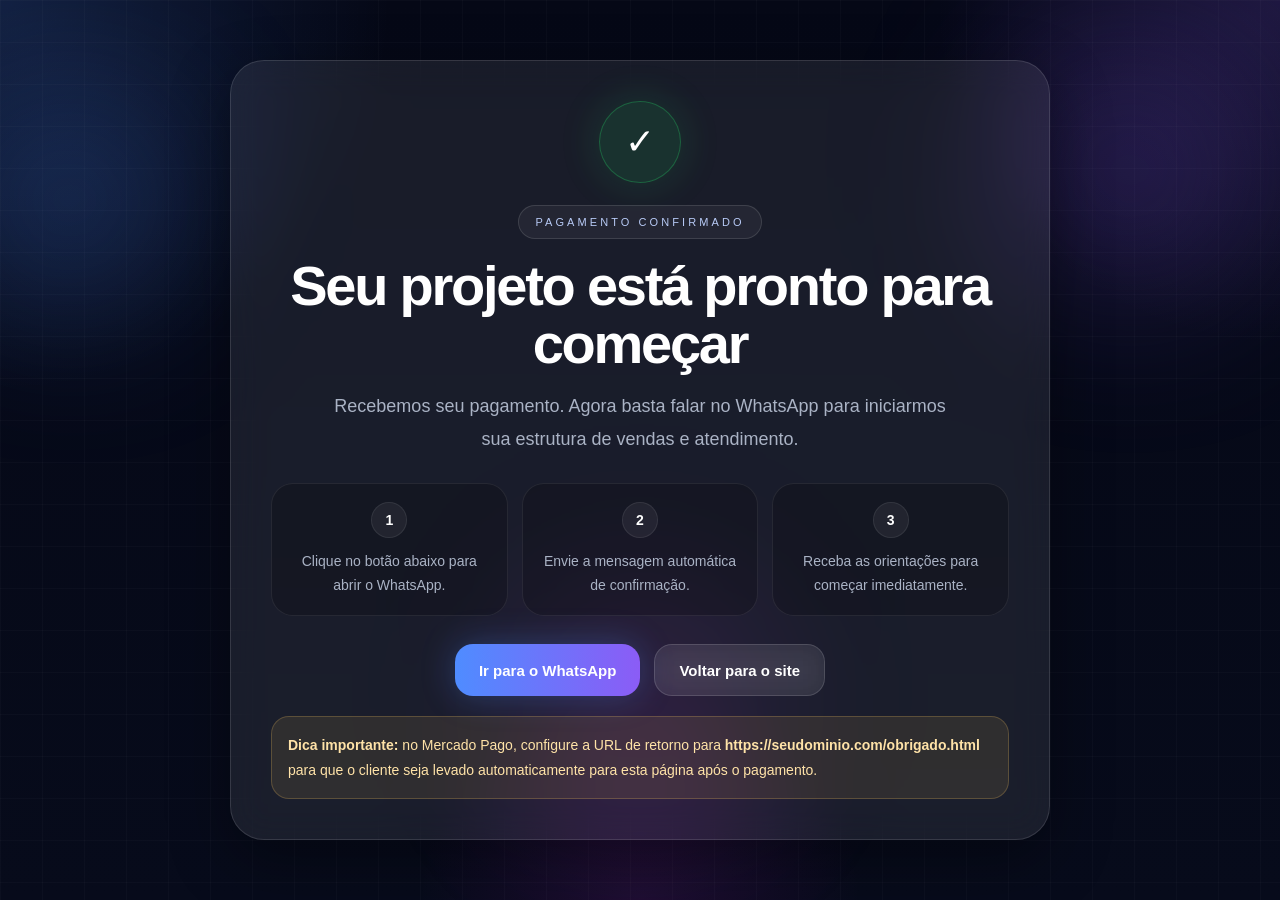
<file: obrigado.html>
<!DOCTYPE html>
<html lang="pt-BR">
<head>
  <meta charset="UTF-8" />
  <meta name="viewport" content="width=device-width, initial-scale=1.0" />
  <title>OLYMPO CRIAÇÕES | Transformamos negócios em máquinas de vendas online</title>
  <meta name="description" content="Criação de sites, automação de WhatsApp, conteúdo, gestão de Instagram e estratégias digitais para vender mais." />
  <style>
    @keyframes floaty {
      0%, 100% { transform: translateY(0px); }
      50% { transform: translateY(-10px); }
    }
    :root {
      --bg: #050816;
      --bg-soft: #0a1022;
      --card: rgba(255, 255, 255, 0.08);
      --card-strong: rgba(255, 255, 255, 0.12);
      --border: rgba(255, 255, 255, 0.12);
      --text: #ffffff;
      --muted: #aab3c5;
      --blue: #4f8cff;
      --violet: #8b5cf6;
      --purple: #c026d3;
      --green: #25d366;
      --gold: #f5c35b;
      --shadow: 0 20px 60px rgba(0, 0, 0, 0.35);
      --radius: 24px;
      --radius-lg: 32px;
      --max: 1200px;
    }

    * {
      box-sizing: border-box;
      margin: 0;
      padding: 0;
    }

    html {
      scroll-behavior: smooth;
    }

    body {
      font-family: Inter, Arial, Helvetica, sans-serif;
      background:
        radial-gradient(circle at top left, rgba(79, 140, 255, 0.18), transparent 25%),
        radial-gradient(circle at top right, rgba(139, 92, 246, 0.18), transparent 22%),
        radial-gradient(circle at bottom center, rgba(192, 38, 211, 0.12), transparent 20%),
        linear-gradient(180deg, #050816 0%, #070b1b 100%);
      color: var(--text);
      min-height: 100vh;
      overflow-x: hidden;
    }

    body::before {
      content: "";
      position: fixed;
      inset: 0;
      background-image:
        linear-gradient(rgba(255, 255, 255, 0.025) 1px, transparent 1px),
        linear-gradient(90deg, rgba(255, 255, 255, 0.025) 1px, transparent 1px);
      background-size: 42px 42px;
      pointer-events: none;
      z-index: -2;
    }

    a {
      color: inherit;
      text-decoration: none;
    }

    .container {
      width: min(var(--max), calc(100% - 32px));
      margin: 0 auto;
    }

    .blur-orb {
      position: absolute;
      border-radius: 999px;
      filter: blur(80px);
      pointer-events: none;
      z-index: -1;
    }

    .orb-a {
      width: 220px;
      height: 220px;
      background: rgba(79, 140, 255, 0.22);
      top: 90px;
      left: -40px;
    }

    .orb-b {
      width: 260px;
      height: 260px;
      background: rgba(139, 92, 246, 0.2);
      top: 40px;
      right: 20px;
    }

    .orb-c {
      width: 240px;
      height: 240px;
      background: rgba(192, 38, 211, 0.14);
      bottom: 80px;
      left: 50%;
      transform: translateX(-50%);
    }

    .glass {
      background: var(--card);
      backdrop-filter: blur(18px);
      -webkit-backdrop-filter: blur(18px);
      border: 1px solid var(--border);
      box-shadow: var(--shadow);
    }

    .section {
      padding: 88px 0;
      position: relative;
    }

    .topbar {
      position: sticky;
      top: 0;
      z-index: 100;
      background: rgba(5, 8, 22, 0.55);
      backdrop-filter: blur(16px);
      border-bottom: 1px solid rgba(255, 255, 255, 0.08);
    }

    .topbar-inner {
      min-height: 76px;
      display: flex;
      align-items: center;
      justify-content: space-between;
      gap: 18px;
    }

    .brand {
      display: flex;
      align-items: center;
      gap: 14px;
    }

    .brand-mark {
      width: 48px;
      height: 48px;
      border-radius: 16px;
      display: grid;
      place-items: center;
      background: linear-gradient(135deg, rgba(79, 140, 255, 0.22), rgba(139, 92, 246, 0.22));
      border: 1px solid rgba(255, 255, 255, 0.12);
      font-size: 22px;
      box-shadow: 0 0 30px rgba(79, 140, 255, 0.2);
    }

    .brand small {
      display: block;
      text-transform: uppercase;
      letter-spacing: 0.32em;
      color: #8f9ab1;
      font-size: 11px;
      margin-bottom: 4px;
    }

    .brand strong {
      font-size: 18px;
      letter-spacing: 0.04em;
    }

    .nav {
      display: flex;
      align-items: center;
      gap: 12px;
      flex-wrap: wrap;
    }

    .nav a {
      color: var(--muted);
      font-size: 14px;
      padding: 10px 14px;
      border-radius: 12px;
      transition: 0.25s ease;
    }

    .nav a:hover {
      color: var(--text);
      background: rgba(255, 255, 255, 0.06);
    }

    .btn {
      border: 0;
      cursor: pointer;
      display: inline-flex;
      align-items: center;
      justify-content: center;
      gap: 10px;
      min-height: 52px;
      padding: 0 24px;
      border-radius: 18px;
      font-size: 15px;
      font-weight: 700;
      transition: transform 0.25s ease, opacity 0.25s ease, box-shadow 0.25s ease, background 0.25s ease;
    }

    .btn:hover {
      transform: translateY(-1px);
    }

    .btn-primary {
      color: #fff;
      background: linear-gradient(90deg, var(--blue), var(--violet));
      box-shadow: 0 0 34px rgba(79, 140, 255, 0.28);
    }

    .btn-secondary {
      color: #fff;
      background: rgba(255, 255, 255, 0.06);
      border: 1px solid rgba(255, 255, 255, 0.14);
      backdrop-filter: blur(12px);
    }

    .btn-light {
      color: #07101f;
      background: #ffffff;
    }

    .hero {
      padding: 72px 0 52px;
      position: relative;
    }

    .hero-grid {
      display: grid;
      grid-template-columns: 1.1fr 0.9fr;
      gap: 28px;
      align-items: center;
    }

    .eyebrow {
      display: inline-flex;
      align-items: center;
      gap: 8px;
      padding: 10px 16px;
      border-radius: 999px;
      text-transform: uppercase;
      letter-spacing: 0.28em;
      font-size: 11px;
      color: #b8caf6;
      border: 1px solid rgba(255, 255, 255, 0.12);
      background: rgba(255, 255, 255, 0.05);
      margin-bottom: 18px;
    }

    .hero h1 {
      font-size: clamp(40px, 6vw, 72px);
      line-height: 0.98;
      letter-spacing: -0.04em;
      margin-bottom: 18px;
      max-width: 800px;
    }

    .hero .gradient-text {
      background: linear-gradient(90deg, #b7d2ff, #ccb7ff, #f2a9ff);
      -webkit-background-clip: text;
      background-clip: text;
      color: transparent;
    }

    .hero p {
      max-width: 650px;
      font-size: 18px;
      line-height: 1.8;
      color: var(--muted);
    }

    .hero-actions {
      margin-top: 28px;
      display: flex;
      gap: 14px;
      flex-wrap: wrap;
    }

    .hero-mini {
      margin-top: 28px;
      display: grid;
      grid-template-columns: repeat(3, 1fr);
      gap: 14px;
    }

    .floating-premium {
      animation: floaty 5s ease-in-out infinite;
    }

    .mini-card {
      padding: 18px;
      border-radius: 18px;
      background: rgba(255, 255, 255, 0.05);
      border: 1px solid rgba(255, 255, 255, 0.1);
    }

    .mini-card strong {
      display: block;
      color: #bcd0ff;
      font-size: 13px;
      margin-bottom: 8px;
    }

    .mini-card span {
      color: var(--muted);
      font-size: 14px;
      line-height: 1.65;
    }

    .hero-panel {
      padding: 26px;
      border-radius: var(--radius-lg);
      position: relative;
      overflow: hidden;
    }

    .hero-panel::before {
      content: "";
      position: absolute;
      inset: -1px;
      border-radius: inherit;
      padding: 1px;
      background: linear-gradient(135deg, rgba(79, 140, 255, 0.4), rgba(139, 92, 246, 0.15), rgba(255, 255, 255, 0.06));
      -webkit-mask: linear-gradient(#fff 0 0) content-box, linear-gradient(#fff 0 0);
      -webkit-mask-composite: xor;
      mask-composite: exclude;
      pointer-events: none;
    }

    .hero-panel-box {
      background: rgba(3, 8, 20, 0.55);
      border: 1px solid rgba(255, 255, 255, 0.08);
      border-radius: 28px;
      padding: 24px;
      position: relative;
    }

    .badge {
      display: inline-flex;
      align-items: center;
      justify-content: center;
      min-height: 34px;
      padding: 8px 14px;
      border-radius: 999px;
      font-size: 11px;
      letter-spacing: 0.2em;
      text-transform: uppercase;
      border: 1px solid rgba(255, 255, 255, 0.1);
      background: rgba(255, 255, 255, 0.06);
      color: #d7def0;
    }

    .badge-highlight {
      background: rgba(245, 195, 91, 0.12);
      color: #ffdf98;
      border-color: rgba(245, 195, 91, 0.18);
    }

    .hero-plan-top {
      display: flex;
      justify-content: space-between;
      gap: 14px;
      align-items: center;
      flex-wrap: wrap;
    }

    .hero-plan-top h3 {
      font-size: 30px;
      margin-top: 6px;
    }

    .hero-plan-top p {
      font-size: 14px;
      color: var(--muted);
      margin-top: 6px;
    }

    .hero-list {
      display: grid;
      gap: 12px;
      margin-top: 22px;
    }

    .hero-list-item {
      display: flex;
      gap: 12px;
      padding: 16px;
      border-radius: 18px;
      background: rgba(255, 255, 255, 0.05);
      border: 1px solid rgba(255, 255, 255, 0.08);
      color: var(--muted);
      line-height: 1.6;
      font-size: 14px;
    }

    .hero-price {
      margin-top: 20px;
      padding: 18px;
      border-radius: 20px;
      display: flex;
      justify-content: space-between;
      align-items: end;
      gap: 18px;
      background: linear-gradient(90deg, rgba(79, 140, 255, 0.12), rgba(139, 92, 246, 0.1));
      border: 1px solid rgba(255, 255, 255, 0.1);
    }

    .hero-price small {
      display: block;
      color: #9fb0cf;
      margin-bottom: 6px;
    }

    .hero-price strong {
      font-size: 42px;
      line-height: 1;
    }

    .hero-price span {
      display: block;
      color: var(--muted);
      margin-top: 8px;
    }

    .section-head {
      text-align: center;
      max-width: 860px;
      margin: 0 auto 46px;
    }

    .section-head .eyebrow {
      margin-bottom: 14px;
    }

    .section-head h2 {
      font-size: clamp(32px, 5vw, 52px);
      line-height: 1.05;
      letter-spacing: -0.04em;
      margin-bottom: 16px;
    }

    .section-head p {
      color: var(--muted);
      font-size: 17px;
      line-height: 1.8;
    }

    .grid-3 {
      display: grid;
      grid-template-columns: repeat(3, 1fr);
      gap: 20px;
    }

    .grid-4 {
      display: grid;
      grid-template-columns: repeat(4, 1fr);
      gap: 18px;
    }

    .card {
      border-radius: 28px;
      padding: 24px;
      position: relative;
      overflow: hidden;
    }

    .service-icon,
    .receive-icon {
      width: 54px;
      height: 54px;
      border-radius: 18px;
      display: grid;
      place-items: center;
      margin-bottom: 18px;
      background: linear-gradient(135deg, rgba(79, 140, 255, 0.18), rgba(139, 92, 246, 0.18));
      border: 1px solid rgba(255, 255, 255, 0.12);
      font-size: 24px;
    }

    .card h3 {
      font-size: 22px;
      margin-bottom: 12px;
    }

    .card p,
    .card li {
      color: var(--muted);
      line-height: 1.75;
      font-size: 15px;
    }

    .plans-highlight {
      margin-bottom: 22px;
      padding: 18px 22px;
      border-radius: 22px;
      text-align: center;
      background: linear-gradient(90deg, rgba(79, 140, 255, 0.12), rgba(139, 92, 246, 0.12), rgba(192, 38, 211, 0.1));
      border: 1px solid rgba(255, 255, 255, 0.12);
      color: #d5dff6;
      line-height: 1.75;
    }

    .plans-grid {
      display: grid;
      grid-template-columns: repeat(3, 1fr);
      gap: 22px;
    }

    .plan-card {
      border-radius: 30px;
      padding: 28px;
      position: relative;
      display: flex;
      flex-direction: column;
      min-height: 100%;
    }

    .plan-card.featured {
      transform: translateY(-10px);
      background: linear-gradient(180deg, rgba(79, 140, 255, 0.14), rgba(139, 92, 246, 0.09));
      border-color: rgba(79, 140, 255, 0.18);
      box-shadow: 0 0 55px rgba(79, 140, 255, 0.18), var(--shadow);
    }

    .plan-top {
      display: flex;
      justify-content: space-between;
      gap: 14px;
      align-items: flex-start;
      margin-bottom: 18px;
    }

    .plan-top h3 {
      font-size: 28px;
      margin-bottom: 8px;
    }

    .plan-top p {
      color: var(--muted);
      font-size: 14px;
      line-height: 1.65;
    }

    .price-box {
      padding: 22px;
      border-radius: 24px;
      margin-bottom: 22px;
      background: rgba(0, 0, 0, 0.2);
      border: 1px solid rgba(255, 255, 255, 0.1);
    }

    .price-box small {
      display: block;
      text-transform: uppercase;
      letter-spacing: 0.2em;
      color: #90a2c2;
      font-size: 11px;
      margin-bottom: 10px;
    }

    .price-box strong {
      display: block;
      font-size: 50px;
      line-height: 1;
      letter-spacing: -0.04em;
    }

    .price-box span {
      display: block;
      margin-top: 10px;
      color: var(--muted);
      font-size: 18px;
    }

    .benefits {
      list-style: none;
      display: grid;
      gap: 12px;
      margin-bottom: 24px;
      flex: 1;
    }

    .benefits li {
      display: flex;
      gap: 10px;
      align-items: flex-start;
    }

    .check {
      color: #7ee1a7;
      font-size: 16px;
      line-height: 1.4;
      margin-top: 2px;
    }

    .plan-actions {
      display: grid;
      gap: 12px;
      margin-top: auto;
    }

    .receive-grid,
    .proof-grid,
    .extras-grid {
      display: grid;
      gap: 20px;
    }

    .receive-grid {
      grid-template-columns: repeat(4, 1fr);
    }

    .proof-grid {
      grid-template-columns: repeat(3, 1fr);
    }

    .extras-grid {
      grid-template-columns: repeat(3, 1fr);
    }

    .quote {
      font-size: 18px;
      line-height: 1.8;
      color: #dbe3f2;
      margin-bottom: 18px;
    }

    .proof-footer {
      padding: 16px;
      border-radius: 18px;
      background: rgba(0, 0, 0, 0.2);
      border: 1px solid rgba(255, 255, 255, 0.08);
    }

    .proof-footer strong {
      display: block;
      margin-bottom: 6px;
      font-size: 15px;
    }

    .proof-footer span {
      color: #86dfaa;
      font-size: 14px;
    }

    .instagram-box,
    .cta-box {
      border-radius: 34px;
      padding: 34px;
      position: relative;
      overflow: hidden;
    }

    .instagram-box {
      display: grid;
      grid-template-columns: 1fr auto;
      align-items: center;
      gap: 20px;
    }

    .instagram-box h3,
    .cta-box h2 {
      font-size: clamp(32px, 4vw, 56px);
      line-height: 1.05;
      letter-spacing: -0.04em;
      margin-bottom: 12px;
    }

    .instagram-box p,
    .cta-box p {
      font-size: 17px;
      color: #d8def0;
      line-height: 1.8;
      max-width: 740px;
    }

    .cta-box {
      text-align: center;
      background: linear-gradient(90deg, rgba(79, 140, 255, 0.14), rgba(139, 92, 246, 0.14), rgba(192, 38, 211, 0.12));
    }

    .cta-actions {
      margin-top: 24px;
      display: flex;
      justify-content: center;
      gap: 14px;
      flex-wrap: wrap;
    }

    .footer {
      border-top: 1px solid rgba(255, 255, 255, 0.08);
      background: rgba(0, 0, 0, 0.18);
      padding: 26px 0 42px;
    }

    .footer-inner {
      display: flex;
      justify-content: space-between;
      gap: 18px;
      flex-wrap: wrap;
      color: #8d97ac;
      font-size: 14px;
      line-height: 1.7;
    }

    .stats-grid,
    .portfolio-grid,
    .results-grid,
    .reviews-grid {
      display: grid;
      gap: 20px;
    }

    .stats-grid {
      grid-template-columns: repeat(4, 1fr);
      margin-top: 26px;
    }

    .stat-card {
      padding: 24px;
      border-radius: 24px;
      text-align: center;
      position: relative;
      overflow: hidden;
    }

    .stat-number {
      display: block;
      font-size: 42px;
      font-weight: 800;
      letter-spacing: -0.04em;
      margin-bottom: 8px;
    }

    .stat-label {
      color: var(--muted);
      line-height: 1.7;
      font-size: 14px;
    }

    .portfolio-grid,
    .results-grid,
    .reviews-grid {
      grid-template-columns: repeat(3, 1fr);
    }

    .portfolio-card,
    .result-card,
    .review-card {
      border-radius: 28px;
      overflow: hidden;
      position: relative;
    }

    .portfolio-image,
    .result-image {
      height: 240px;
      display: flex;
      align-items: end;
      padding: 20px;
      background: linear-gradient(135deg, rgba(79,140,255,0.18), rgba(139,92,246,0.2), rgba(192,38,211,0.16));
      border-bottom: 1px solid rgba(255,255,255,0.08);
    }

    .portfolio-tag,
    .result-tag {
      display: inline-flex;
      padding: 8px 14px;
      border-radius: 999px;
      background: rgba(5,8,22,0.62);
      border: 1px solid rgba(255,255,255,0.1);
      font-size: 11px;
      letter-spacing: 0.22em;
      text-transform: uppercase;
      color: #dce4f8;
      backdrop-filter: blur(8px);
    }

    .portfolio-body,
    .result-body,
    .review-body {
      padding: 22px;
    }

    .portfolio-body h3,
    .result-body h3,
    .review-body h3 {
      margin-bottom: 10px;
      font-size: 22px;
    }

    .review-stars {
      margin-bottom: 14px;
      color: #ffd77a;
      letter-spacing: 0.2em;
    }

    .review-meta {
      margin-top: 16px;
      color: #9eb1d5;
      font-size: 14px;
    }

    .review-form {
      margin-top: 28px;
      padding: 24px;
      border-radius: 28px;
    }

    .form-grid {
      display: grid;
      grid-template-columns: 1fr 1fr;
      gap: 16px;
    }

    .review-form input,
    .review-form textarea,
    .review-form select {
      width: 100%;
      border: 1px solid rgba(255,255,255,0.12);
      background: rgba(255,255,255,0.05);
      color: #fff;
      border-radius: 16px;
      padding: 16px 18px;
      outline: none;
      font: inherit;
    }

    .review-form textarea {
      min-height: 140px;
      resize: vertical;
      margin-top: 16px;
    }

    .review-form input::placeholder,
    .review-form textarea::placeholder {
      color: #94a0bb;
    }

    .whatsapp-float {
      position: fixed;
      right: 18px;
      bottom: 18px;
      z-index: 110;
      background: rgba(37, 211, 102, 0.14);
      border: 1px solid rgba(37, 211, 102, 0.28);
      color: #dfffe9;
      box-shadow: 0 0 30px rgba(37, 211, 102, 0.2);
    }

    .reveal {
      opacity: 0;
      transform: translateY(26px);
      transition: opacity 0.7s ease, transform 0.7s ease;
    }

    .reveal.visible {
      opacity: 1;
      transform: translateY(0);
    }

    .thanks-page {
      min-height: 100vh;
      display: none;
      align-items: center;
      justify-content: center;
      padding: 32px 0;
      position: relative;
    }

    .thanks-card {
      width: min(820px, calc(100% - 32px));
      padding: 40px;
      border-radius: 34px;
      text-align: center;
      position: relative;
    }

    .thanks-check {
      width: 82px;
      height: 82px;
      margin: 0 auto 22px;
      display: grid;
      place-items: center;
      border-radius: 50%;
      background: rgba(37, 211, 102, 0.12);
      border: 1px solid rgba(37, 211, 102, 0.3);
      font-size: 36px;
      box-shadow: 0 0 40px rgba(37, 211, 102, 0.18);
    }

    .thanks-card h1 {
      font-size: clamp(34px, 5vw, 56px);
      line-height: 1.05;
      letter-spacing: -0.04em;
      margin-bottom: 16px;
    }

    .thanks-card > p {
      color: var(--muted);
      font-size: 18px;
      line-height: 1.8;
      max-width: 620px;
      margin: 0 auto;
    }

    .thanks-steps {
      display: grid;
      grid-template-columns: repeat(3, 1fr);
      gap: 14px;
      margin: 28px 0;
    }

    .thanks-step {
      padding: 18px;
      border-radius: 22px;
      background: rgba(0, 0, 0, 0.2);
      border: 1px solid rgba(255, 255, 255, 0.08);
    }

    .thanks-step strong {
      width: 36px;
      height: 36px;
      margin: 0 auto 12px;
      border-radius: 50%;
      display: grid;
      place-items: center;
      background: rgba(255, 255, 255, 0.06);
      border: 1px solid rgba(255, 255, 255, 0.08);
      font-size: 14px;
    }

    .thanks-step span {
      color: var(--muted);
      line-height: 1.7;
      font-size: 14px;
      display: block;
    }

    .thanks-tip {
      margin-top: 20px;
      padding: 16px;
      border-radius: 18px;
      background: rgba(245, 195, 91, 0.1);
      border: 1px solid rgba(245, 195, 91, 0.22);
      color: #ffe3a8;
      text-align: left;
      line-height: 1.75;
      font-size: 14px;
    }

    @media (max-width: 1100px) {
      .hero-grid,
      .plans-grid,
      .extras-grid,
      .proof-grid,
      .grid-3,
      .receive-grid,
      .instagram-box,
      .stats-grid,
      .portfolio-grid,
      .results-grid,
      .reviews-grid {
        grid-template-columns: 1fr 1fr;
      }

      .instagram-box > div:last-child {
        justify-self: start;
      }
    }

    @media (max-width: 820px) {
      .topbar-inner,
      .nav,
      .footer-inner,
      .hero-actions,
      .cta-actions {
        flex-direction: column;
        align-items: stretch;
      }

      .hero-grid,
      .plans-grid,
      .extras-grid,
      .proof-grid,
      .grid-3,
      .receive-grid,
      .grid-4,
      .hero-mini,
      .instagram-box,
      .thanks-steps,
      .form-grid,
      .stats-grid,
      .portfolio-grid,
      .results-grid,
      .reviews-grid {
        grid-template-columns: 1fr;
      }

      .section {
        padding: 72px 0;
      }

      .hero {
        padding-top: 48px;
      }

      .hero-panel,
      .thanks-card,
      .cta-box,
      .instagram-box,
      .plan-card,
      .card {
        padding: 22px;
      }

      .plan-card.featured {
        transform: none;
      }

      .hero-price {
        flex-direction: column;
        align-items: flex-start;
      }

      .whatsapp-float {
        right: 14px;
        left: 14px;
        justify-content: center;
      }
    }
  </style>
</head>
<body>
  <div class="thanks-page" id="thanksPage">
    <div class="blur-orb orb-a"></div>
    <div class="blur-orb orb-b"></div>
    <div class="blur-orb orb-c"></div>

    <div class="thanks-card glass reveal visible">
      <div class="thanks-check">✓</div>
      <div class="eyebrow" style="justify-content:center; margin-inline:auto;">Pagamento confirmado</div>
      <h1>Seu projeto está pronto para começar</h1>
      <p>Recebemos seu pagamento. Agora basta falar no WhatsApp para iniciarmos sua estrutura de vendas e atendimento.</p>

      <div class="thanks-steps">
        <div class="thanks-step">
          <strong>1</strong>
          <span>Clique no botão abaixo para abrir o WhatsApp.</span>
        </div>
        <div class="thanks-step">
          <strong>2</strong>
          <span>Envie a mensagem automática de confirmação.</span>
        </div>
        <div class="thanks-step">
          <strong>3</strong>
          <span>Receba as orientações para começar imediatamente.</span>
        </div>
      </div>

      <div class="cta-actions">
        <a class="btn btn-primary" href="https://wa.me/5541997670831?text=Acabei+de+fazer+o+pagamento+quero+come%C3%A7ar" target="_blank" rel="noreferrer">Ir para o WhatsApp</a>
        <a class="btn btn-secondary" href="index.html">Voltar para o site</a>
      </div>

      <div class="thanks-tip">
        <strong>Dica importante:</strong> no Mercado Pago, configure a URL de retorno para <strong>https://seudominio.com/obrigado.html</strong> para que o cliente seja levado automaticamente para esta página após o pagamento.
      </div>
    </div>
  </div>

  <div id="sitePage">
    <header class="topbar">
      <div class="container topbar-inner">
        <a class="brand" href="#inicio">
          <div class="brand-mark">👑</div>
          <div>
            <small>Premium Studio</small>
            <strong>OLYMPO CRIAÇÕES</strong>
          </div>
        </a>

        <nav class="nav">
          <a href="#servicos">Serviços</a>
          <a href="#planos">Planos</a>
          <a href="#extras">Avulsos</a>
          <a href="#depoimentos">Resultados</a>
          <a class="btn btn-primary" href="https://wa.me/5541997670831?text=Quero+come%C3%A7ar+agora+com+a+OLYMPO+CRIA%C3%87%C3%95ES" target="_blank" rel="noreferrer">Falar no WhatsApp</a>
        </nav>
      </div>
    </header>

    <main>
      <section class="hero section" id="inicio">
        <div class="blur-orb orb-a"></div>
        <div class="blur-orb orb-b"></div>
        <div class="container hero-grid">
          <div class="reveal">
            <div class="eyebrow">Método testado • comece hoje</div>
            <h1>Transformamos negócios em <span class="gradient-text">máquinas de vendas online</span></h1>
            <p>Criamos estruturas digitais de alto padrão com site, WhatsApp, conteúdo e estratégia para atrair mais clientes, aumentar sua autoridade e gerar vendas reais.</p>

            <div class="hero-actions">
              <a class="btn btn-primary" href="#planos">Começar agora</a>
              <a class="btn btn-secondary" href="https://wa.me/5541997670831?text=Quero+come%C3%A7ar+agora+com+a+OLYMPO+CRIA%C3%87%C3%95ES" target="_blank" rel="noreferrer">Falar no WhatsApp</a>
            </div>

            <div class="hero-mini">$1</div>

            <div class="stats-grid reveal">
              <div class="stat-card glass floating-premium">
                <span class="stat-number" data-target="120">0+</span>
                <span class="stat-label">Projetos e estruturas entregues</span>
              </div>
              <div class="stat-card glass floating-premium">
                <span class="stat-number" data-target="98">0%</span>
                <span class="stat-label">Clientes satisfeitos com o resultado</span>
              </div>
              <div class="stat-card glass floating-premium">
                <span class="stat-number" data-target="24">0h</span>
                <span class="stat-label">Tempo médio para início do atendimento</span>
              </div>
              <div class="stat-card glass floating-premium">
                <span class="stat-number" data-target="3">0x</span>
                <span class="stat-label">Mais autoridade percebida pela marca</span>
              </div>
            </div>
          </div>

          <div class="hero-panel glass reveal">
            <div class="hero-panel-box">
              <div class="hero-plan-top">
                <div>
                  <div class="eyebrow" style="margin-bottom:10px;">Plano recomendado</div>
                  <h3>Plano Profissional</h3>
                  <p>Site + conteúdo + estratégia focada em gerar vendas reais.</p>
                </div>
                <span class="badge badge-highlight">Mais escolhido</span>
              </div>

              <div class="hero-list">
                <div class="hero-list-item"><span class="check">✓</span><span>Mais clientes com uma estrutura profissional e confiável.</span></div>
                <div class="hero-list-item"><span class="check">✓</span><span>Mais vendas com posicionamento, copy e direcionamento comercial.</span></div>
                <div class="hero-list-item"><span class="check">✓</span><span>Mais autoridade com conteúdo estratégico e presença digital premium.</span></div>
              </div>

              <div class="hero-price">
                <div>
                  <small>Valor inicial</small>
                  <strong>R$ 497</strong>
                  <span>+ R$ 247/mês</span>
                </div>
                <a class="btn btn-primary" href="https://mpago.la/2a3cqGN" target="_blank" rel="noreferrer">Começar agora</a>
              </div>
            </div>
          </div>
        </div>
      </section>

      <section class="section" id="servicos">
        <div class="container">
          <div class="section-head reveal">
            <div class="eyebrow">Serviços</div>
            <h2>Tudo que sua marca precisa para vender melhor</h2>
            <p>Uma operação visual, comercial e estratégica para transformar atenção em faturamento, autoridade e crescimento digital.</p>
          </div>

          <div class="grid-3">
            <article class="card glass reveal">
              <div class="service-icon">🌐</div>
              <h3>Criação de sites profissionais</h3>
              <p>Páginas modernas, rápidas e persuasivas para apresentar sua empresa com alto valor percebido.</p>
            </article>
            <article class="card glass reveal">
              <div class="service-icon">💬</div>
              <h3>Configuração de WhatsApp Business</h3>
              <p>Atendimento mais profissional, organizado e pronto para acelerar o fechamento de clientes.</p>
            </article>
            <article class="card glass reveal">
              <div class="service-icon">⚡</div>
              <h3>Automação de atendimento</h3>
              <p>Fluxos pensados para responder rápido, qualificar leads e ganhar tempo sem perder conversão.</p>
            </article>
            <article class="card glass reveal">
              <div class="service-icon">📈</div>
              <h3>Estratégias digitais</h3>
              <p>Posicionamento, oferta e organização para atrair mais clientes e gerar vendas consistentes.</p>
            </article>
            <article class="card glass reveal">
              <div class="service-icon">🎬</div>
              <h3>Criação de imagens e vídeos</h3>
              <p>Conteúdo visual com impacto para fortalecer marca, chamar atenção e comunicar valor.</p>
            </article>
            <article class="card glass reveal">
              <div class="service-icon">✍️</div>
              <h3>Copywriting e roteiros</h3>
              <p>Textos persuasivos e roteiros pensados para gerar desejo, urgência e respostas no direct.</p>
            </article>
          </div>
        </div>
      </section>

      <section class="section" id="planos">
        <div class="container">
          <div class="section-head reveal">
            <div class="eyebrow">Planos principais</div>
            <h2>Escolha a estrutura ideal para acelerar suas vendas</h2>
            <p>Todos os planos possuem valor inicial e mensalidade recorrente, com pagamento direto e continuidade do serviço.</p>
          </div>

          <div class="plans-highlight reveal">
            A maioria dos clientes escolhe o <strong>Plano Profissional</strong> porque ele oferece o melhor equilíbrio entre investimento, posicionamento forte e resultado real.
          </div>

          <div class="plans-grid">
            <article class="plan-card glass reveal">
              <div class="plan-top">
                <div>
                  <h3>Plano Básico</h3>
                  <p>Ideal para iniciantes que querem começar a vender online com uma estrutura inicial.</p>
                </div>
                <span class="badge">Entrada rápida</span>
              </div>

              <div class="price-box">
                <small>Valor inicial</small>
                <strong>R$ 197</strong>
                <span>R$ 97/mês</span>
              </div>

              <ul class="benefits">
                <li><span class="check">✓</span><span>Estrutura inicial para presença online.</span></li>
                <li><span class="check">✓</span><span>Página profissional com visual moderno.</span></li>
                <li><span class="check">✓</span><span>Base para atrair novos clientes.</span></li>
                <li><span class="check">✓</span><span>Suporte para começar com segurança.</span></li>
              </ul>

              <div class="plan-actions">
                <a class="btn btn-light" href="https://mpago.la/2EafsPW" target="_blank" rel="noreferrer">Começar agora</a>
                <a class="btn btn-secondary" href="https://www.mercadopago.com.br/subscriptions/checkout?preapproval_plan_id=16a36a26aab94e02816daf6a74af198c" target="_blank" rel="noreferrer">Assinar mensal</a>
              </div>
            </article>

            <article class="plan-card glass featured reveal">
              <div class="plan-top">
                <div>
                  <h3>Plano Profissional</h3>
                  <p>Site + conteúdo + estratégia pensados para gerar vendas reais e mais autoridade.</p>
                </div>
                <span class="badge badge-highlight">Mais escolhido</span>
              </div>

              <div class="price-box">
                <small>Valor inicial</small>
                <strong>R$ 497</strong>
                <span>R$ 247/mês</span>
              </div>

              <ul class="benefits">
                <li><span class="check">✓</span><span>Site profissional com foco em conversão.</span></li>
                <li><span class="check">✓</span><span>Conteúdo estratégico para gerar autoridade.</span></li>
                <li><span class="check">✓</span><span>Estrutura comercial para vender com mais constância.</span></li>
                <li><span class="check">✓</span><span>Melhor equilíbrio entre investimento e resultado.</span></li>
              </ul>

              <div class="plan-actions">
                <a class="btn btn-primary" href="https://mpago.la/2a3cqGN" target="_blank" rel="noreferrer">Começar agora</a>
                <a class="btn btn-secondary" href="https://www.mercadopago.com.br/subscriptions/checkout?preapproval_plan_id=f6b104a6ac514285bd62a68dd92fb2db" target="_blank" rel="noreferrer">Assinar mensal</a>
              </div>
            </article>

            <article class="plan-card glass reveal">
              <div class="plan-top">
                <div>
                  <h3>Plano Premium</h3>
                  <p>Estrutura completa com automação, mais força comercial e alto desempenho digital.</p>
                </div>
                <span class="badge badge-highlight">Vagas limitadas</span>
              </div>

              <div class="price-box">
                <small>Valor inicial</small>
                <strong>R$ 797</strong>
                <span>R$ 397/mês</span>
              </div>

              <ul class="benefits">
                <li><span class="check">✓</span><span>Operação mais completa e avançada.</span></li>
                <li><span class="check">✓</span><span>Automação de atendimento e funil premium.</span></li>
                <li><span class="check">✓</span><span>Mais velocidade, autoridade e posicionamento.</span></li>
                <li><span class="check">✓</span><span>Estrutura ideal para quem quer crescer forte.</span></li>
              </ul>

              <div class="plan-actions">
                <a class="btn btn-light" href="https://mpago.la/1Gc9Cj9" target="_blank" rel="noreferrer">Começar agora</a>
                <a class="btn btn-secondary" href="https://www.mercadopago.com.br/subscriptions/checkout?preapproval_plan_id=51cc48b3136c41ba91afdbb073f970b3" target="_blank" rel="noreferrer">Assinar mensal</a>
              </div>
            </article>
          </div>
        </div>
      </section>

      <section class="section" id="extras">
        <div class="container">
          <div class="section-head reveal">
            <div class="eyebrow">Serviços adicionais</div>
            <h2>Soluções individuais para quem quer contratar por etapa</h2>
            <p>Perfeito para clientes que querem começar por uma área específica, mantendo a porta aberta para evoluir depois.</p>
          </div>

          <div class="extras-grid">
            <article class="plan-card glass reveal">
              <div class="plan-top">
                <div>
                  <h3>Instagram Pro</h3>
                  <p>Gestão profissional de Instagram com conteúdo estratégico para atrair clientes.</p>
                </div>
                <span class="badge">Social selling</span>
              </div>

              <div class="price-box">
                <small>Valor inicial</small>
                <strong>R$ 197</strong>
                <span>R$ 127/mês</span>
              </div>

              <ul class="benefits">
                <li><span class="check">✓</span><span>Planejamento de conteúdo.</span></li>
                <li><span class="check">✓</span><span>Criação de posts e posicionamento.</span></li>
                <li><span class="check">✓</span><span>Crescimento visual do perfil.</span></li>
                <li><span class="check">✓</span><span>Conteúdo para atrair e converter.</span></li>
              </ul>

              <div class="plan-actions">
                <a class="btn btn-light" href="https://mpago.la/2GQfBrD" target="_blank" rel="noreferrer">Começar agora</a>
                <a class="btn btn-secondary" href="https://www.mercadopago.com.br/subscriptions/checkout?preapproval_plan_id=a8cb3361352449f8b0354abc0b9c57f0" target="_blank" rel="noreferrer">Assinar mensal</a>
              </div>
            </article>

            <article class="plan-card glass reveal">
              <div class="plan-top">
                <div>
                  <h3>Conteúdo</h3>
                  <p>Imagens, vídeos e roteiros profissionais para redes sociais e campanhas de vendas.</p>
                </div>
                <span class="badge">Alto impacto</span>
              </div>

              <div class="price-box">
                <small>Valor inicial</small>
                <strong>R$ 247</strong>
                <span>R$ 147/mês</span>
              </div>

              <ul class="benefits">
                <li><span class="check">✓</span><span>Artes profissionais.</span></li>
                <li><span class="check">✓</span><span>Vídeos curtos para campanhas.</span></li>
                <li><span class="check">✓</span><span>Roteiros persuasivos.</span></li>
                <li><span class="check">✓</span><span>Conteúdo alinhado com vendas.</span></li>
              </ul>

              <div class="plan-actions">
                <a class="btn btn-light" href="https://mpago.la/2q2mpA6" target="_blank" rel="noreferrer">Começar agora</a>
                <a class="btn btn-secondary" href="https://www.mercadopago.com.br/subscriptions/checkout?preapproval_plan_id=d30360ce776548aa9eaac9c2ecbbac65" target="_blank" rel="noreferrer">Assinar mensal</a>
              </div>
            </article>

            <article class="plan-card glass reveal">
              <div class="plan-top">
                <div>
                  <h3>Site Pro</h3>
                  <p>Criação e manutenção de site profissional para empresas que querem presença digital forte.</p>
                </div>
                <span class="badge">Presença forte</span>
              </div>

              <div class="price-box">
                <small>Valor inicial</small>
                <strong>R$ 297</strong>
                <span>R$ 167/mês</span>
              </div>

              <ul class="benefits">
                <li><span class="check">✓</span><span>Site moderno e responsivo.</span></li>
                <li><span class="check">✓</span><span>Visual premium para sua marca.</span></li>
                <li><span class="check">✓</span><span>Manutenção e suporte contínuo.</span></li>
                <li><span class="check">✓</span><span>Base sólida para vender online.</span></li>
              </ul>

              <div class="plan-actions">
                <a class="btn btn-light" href="https://mpago.la/1iJGWJi" target="_blank" rel="noreferrer">Começar agora</a>
                <a class="btn btn-secondary" href="https://www.mercadopago.com.br/subscriptions/checkout?preapproval_plan_id=b2ae851af7454ed39ce5b4ee1ea38b52" target="_blank" rel="noreferrer">Assinar mensal</a>
              </div>
            </article>
          </div>
        </div>
      </section>

      <section class="section" id="portfolio">
        <div class="container">
          <div class="section-head reveal">
            <div class="eyebrow">Portfólio premium</div>
            <h2>Projetos com aparência de empresa grande</h2>
            <p>Uma vitrine visual para mostrar o nível da sua entrega, gerar desejo e fazer o cliente imaginar a própria marca nesse padrão.</p>
          </div>

          <div class="portfolio-grid">
            <article class="portfolio-card glass reveal">
              <div class="portfolio-image"><span class="portfolio-tag">Site profissional</span></div>
              <div class="portfolio-body">
                <h3>Landing page de alta conversão</h3>
                <p>Estrutura criada para apresentar a oferta com clareza, elevar autoridade e aumentar contatos no WhatsApp.</p>
              </div>
            </article>
            <article class="portfolio-card glass reveal">
              <div class="portfolio-image"><span class="portfolio-tag">Instagram pro</span></div>
              <div class="portfolio-body">
                <h3>Identidade visual para redes sociais</h3>
                <p>Feed mais forte, consistente e premium para transformar perfil em uma vitrine comercial atraente.</p>
              </div>
            </article>
            <article class="portfolio-card glass reveal">
              <div class="portfolio-image"><span class="portfolio-tag">Automação</span></div>
              <div class="portfolio-body">
                <h3>Funil com atendimento direto</h3>
                <p>Fluxo de clique, pagamento, confirmação e WhatsApp para reduzir atrito e acelerar o início do serviço.</p>
              </div>
            </article>
          </div>
        </div>
      </section>

      <section class="section" id="resultados">
        <div class="container">
          <div class="section-head reveal">
            <div class="eyebrow">Resultados reais</div>
            <h2>Estruturas que geram percepção de valor e ação</h2>
            <p>Mostre o impacto do seu trabalho com provas visuais, evolução de posicionamento e ganhos percebidos pelo cliente.</p>
          </div>

          <div class="results-grid">
            <article class="result-card glass reveal">
              <div class="result-image"><span class="result-tag">Antes e depois</span></div>
              <div class="result-body">
                <h3>Marca simples para presença premium</h3>
                <p>Reposicionamento visual com layout forte, copy mais estratégica e jornada mais persuasiva.</p>
              </div>
            </article>
            <article class="result-card glass reveal">
              <div class="result-image"><span class="result-tag">Mais conversão</span></div>
              <div class="result-body">
                <h3>Atendimento mais rápido e organizado</h3>
                <p>Fluxos claros e contato direto pelo WhatsApp diminuem abandono e aumentam fechamento.</p>
              </div>
            </article>
            <article class="result-card glass reveal">
              <div class="result-image"><span class="result-tag">Autoridade</span></div>
              <div class="result-body">
                <h3>Presença digital com mais confiança</h3>
                <p>Quando a comunicação fica premium, o cliente percebe mais valor e tende a decidir mais rápido.</p>
              </div>
            </article>
          </div>
        </div>
      </section>

      <section class="section">
        <div class="container">
          <div class="section-head reveal">
            <div class="eyebrow">O que você recebe</div>
            <h2>Uma estrutura pronta para vender com mais força</h2>
            <p>Tudo alinhado para aumentar a percepção de valor, organizar o atendimento e acelerar sua conversão.</p>
          </div>

          <div class="receive-grid">
            <article class="card glass reveal">
              <div class="receive-icon">✅</div>
              <h3>Site pronto</h3>
              <p>Visual moderno e profissional com foco em apresentar sua marca com autoridade.</p>
            </article>
            <article class="card glass reveal">
              <div class="receive-icon">📲</div>
              <h3>WhatsApp configurado</h3>
              <p>Atendimento mais organizado, rápido e pensado para transformar conversa em venda.</p>
            </article>
            <article class="card glass reveal">
              <div class="receive-icon">🎯</div>
              <h3>Conteúdo completo</h3>
              <p>Materiais visuais e textos mais alinhados com posicionamento e desejo de compra.</p>
            </article>
            <article class="card glass reveal">
              <div class="receive-icon">📈</div>
              <h3>Estratégia de vendas</h3>
              <p>Direcionamento para crescer com uma estrutura comercial mais forte no digital.</p>
            </article>
          </div>
        </div>
      </section>

      <section class="section" id="depoimentos">
        <div class="container">
          <div class="section-head reveal">
            <div class="eyebrow">Prova social</div>
            <h2>Resultados que aumentam confiança e aceleram decisões</h2>
            <p>Quando sua marca parece mais forte e mais profissional, o cliente sente mais segurança para comprar.</p>
          </div>

          <div class="proof-grid">
            <article class="card glass reveal">
              <p class="quote">“Depois do site profissional começamos a receber muito mais clientes pelo WhatsApp e pelo Instagram.”</p>
              <div class="proof-footer">
                <strong>André, comércio local</strong>
                <span>Mais mensagens e mais pedidos</span>
              </div>
            </article>
            <article class="card glass reveal">
              <p class="quote">“A estrutura ficou muito mais profissional e aumentou nossa autoridade. Os clientes chegam mais confiantes.”</p>
              <div class="proof-footer">
                <strong>Camila, estética</strong>
                <span>Agenda mais cheia e perfil mais forte</span>
              </div>
            </article>
            <article class="card glass reveal">
              <p class="quote">“Hoje o cliente entende a oferta mais rápido e entra em contato já com intenção de fechar.”</p>
              <div class="proof-footer">
                <strong>Rafael, delivery</strong>
                <span>Mais autoridade e mais conversões</span>
              </div>
            </article>
          </div>
        </div>
      </section>

      <section class="section" id="avaliacoes">
        <div class="container">
          <div class="section-head reveal">
            <div class="eyebrow">Avaliações automáticas</div>
            <h2>Mostre o que seus clientes falam sobre o seu trabalho</h2>
            <p>Use depoimentos para gerar confiança e deixe um espaço para novos clientes enviarem avaliações direto pelo formulário.</p>
          </div>

          <div class="reviews-grid">
            <article class="review-card glass reveal">
              <div class="review-body">
                <div class="review-stars">★★★★★</div>
                <h3>Atendimento profissional</h3>
                <p>“A estrutura ficou linda, muito premium e deu outra visão para o meu negócio. Os clientes perceberam a diferença.”</p>
                <div class="review-meta">Juliana • Loja de moda</div>
              </div>
            </article>
            <article class="review-card glass reveal">
              <div class="review-body">
                <div class="review-stars">★★★★★</div>
                <h3>Mais confiança da marca</h3>
                <p>“Depois do novo site e da organização do WhatsApp, os contatos começaram a chegar muito mais qualificados.”</p>
                <div class="review-meta">Carlos • Estética automotiva</div>
              </div>
            </article>
            <article class="review-card glass reveal">
              <div class="review-body">
                <div class="review-stars">★★★★★</div>
                <h3>Visual de empresa grande</h3>
                <p>“O melhor foi a sensação de autoridade. Hoje parece realmente uma empresa estruturada e pronta para vender.”</p>
                <div class="review-meta">Fernanda • Clínica</div>
              </div>
            </article>
          </div>

          <form class="review-form glass reveal" action="https://formsubmit.co/seuemail@gmail.com" method="POST">
            <div class="form-grid">
              <input type="text" name="nome" placeholder="Seu nome" required>
              <select name="nota" required>
                <option value="">Escolha sua nota</option>
                <option value="5 estrelas">★★★★★</option>
                <option value="4 estrelas">★★★★☆</option>
                <option value="3 estrelas">★★★☆☆</option>
              </select>
            </div>
            <textarea name="avaliacao" placeholder="Conte como foi sua experiência com a OLYMPO CRIAÇÕES" required></textarea>
            <div class="cta-actions" style="justify-content:flex-start; margin-top:16px;">
              <button class="btn btn-primary" type="submit">Enviar avaliação</button>
            </div>
          </form>
        </div>
      </section>

      <section class="section">
        <div class="container">
          <div class="instagram-box glass reveal">
            <div>
              <div class="eyebrow">Instagram</div>
              <h3>Veja nossos conteúdos no Instagram</h3>
              <p>Fortaleça a confiança do cliente mostrando presença, identidade e consistência visual também nas redes sociais.</p>
            </div>
            <div>
              <a class="btn btn-secondary" href="https://www.instagram.com/olympo_criacoes" target="_blank" rel="noreferrer">Visitar Instagram</a>
            </div>
          </div>
        </div>
      </section>

      <section class="section">
        <div class="container">
          <div class="cta-box glass reveal">
            <div class="eyebrow" style="justify-content:center; margin-inline:auto;">Conversão direta</div>
            <h2>Seu negócio pode começar a vender hoje</h2>
            <p>Escolha seu plano, faça o pagamento, confirme no WhatsApp e inicie sua estrutura premium com rapidez.</p>
            <div class="cta-actions">
              <a class="btn btn-primary" href="https://mpago.la/2a3cqGN" target="_blank" rel="noreferrer">Quero vender mais agora</a>
              <a class="btn btn-secondary" href="https://wa.me/5541997670831?text=Quero+come%C3%A7ar+agora+com+a+OLYMPO+CRIA%C3%87%C3%95ES" target="_blank" rel="noreferrer">Falar no WhatsApp</a>
            </div>
          </div>
        </div>
      </section>
    </main>

    <footer class="footer">
      <div class="container footer-inner">
        <p>© 2026 OLYMPO CRIAÇÕES. Estrutura premium para vender mais.</p>
        <p>Fluxo: Clique → Pagamento → Página de confirmação → WhatsApp → Início do serviço</p>
      </div>
    </footer>

    <a class="btn whatsapp-float" href="https://wa.me/5541997670831?text=Quero+come%C3%A7ar+agora+com+a+OLYMPO+CRIA%C3%87%C3%95ES" target="_blank" rel="noreferrer">💬 Falar no WhatsApp</a>
  </div>

  <script>
    const reveals = document.querySelectorAll('.reveal');

    const observer = new IntersectionObserver((entries) => {
      entries.forEach((entry) => {
        if (entry.isIntersecting) {
          entry.target.classList.add('visible');
          observer.unobserve(entry.target);
        }
      });
    }, { threshold: 0.12 });

    reveals.forEach((item) => observer.observe(item));

    const counters = document.querySelectorAll('[data-target]');
    const counterObserver = new IntersectionObserver((entries) => {
      entries.forEach((entry) => {
        if (!entry.isIntersecting) return;
        const el = entry.target;
        const target = Number(el.getAttribute('data-target'));
        const suffix = el.textContent.replace(/[0-9]/g, '') || '+';
        let current = 0;
        const step = Math.max(1, Math.ceil(target / 40));
        const timer = setInterval(() => {
          current += step;
          if (current >= target) {
            current = target;
            clearInterval(timer);
          }
          el.textContent = current + suffix;
        }, 35);
        counterObserver.unobserve(el);
      });
    }, { threshold: 0.3 });

    counters.forEach((item) => counterObserver.observe(item));

    const isThanksPage =
      window.location.pathname.includes('obrigado') ||
      window.location.hash.includes('obrigado') ||
      new URLSearchParams(window.location.search).get('status') === 'paid';

    if (isThanksPage) {
      document.getElementById('thanksPage').style.display = 'flex';
      document.getElementById('sitePage').style.display = 'none';
      document.title = 'Pagamento confirmado | OLYMPO CRIAÇÕES';
    }
  </script>
</body>
</html>
</file>
